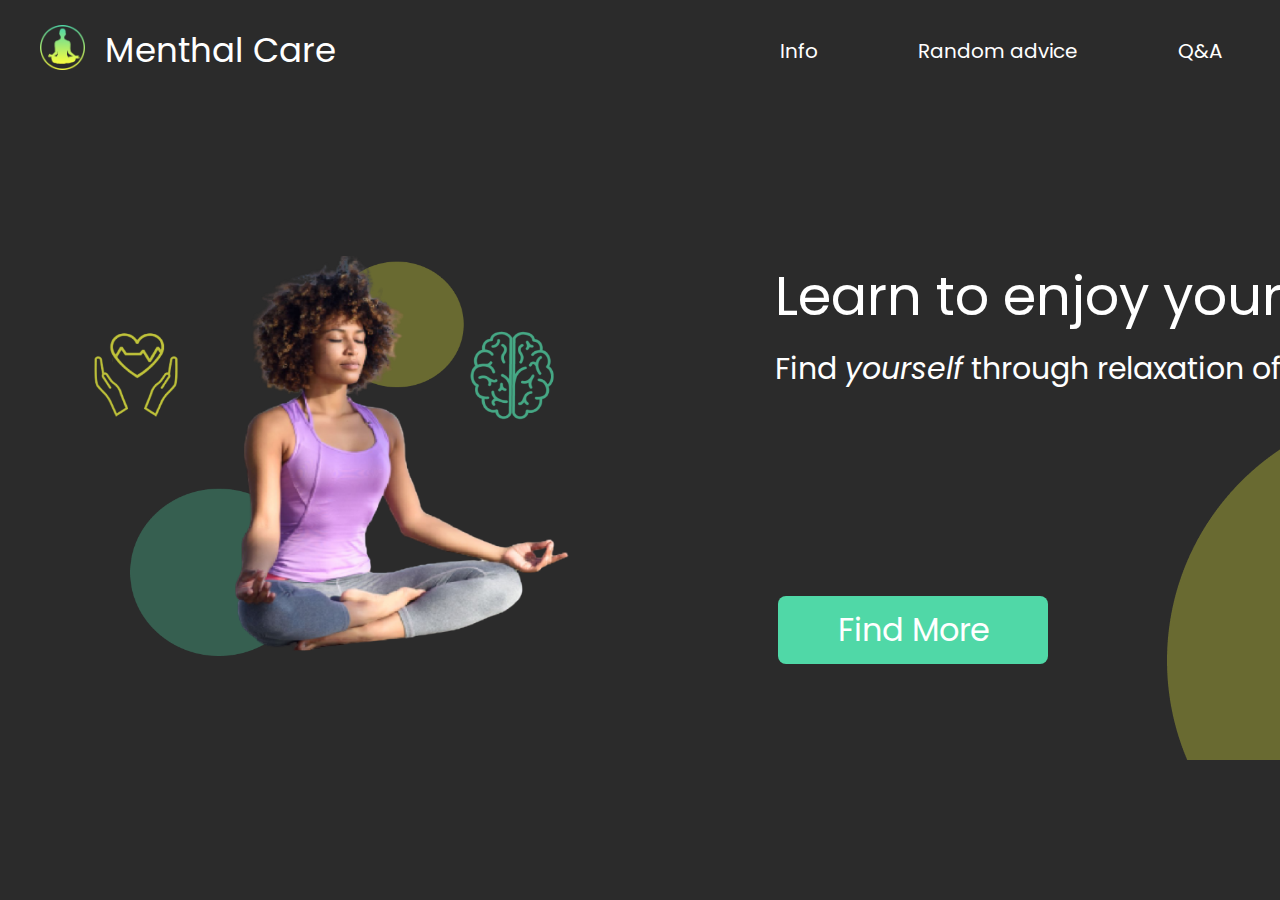
<file: index.html>
<!DOCTYPE html>
<html lang="en">
<head>
    <link rel="shortcut icon" href="assets/images/favicon-32x32.png">
    <link rel="preconnect" href="https://fonts.googleapis.com">
    <link rel="preconnect" href="https://fonts.gstatic.com" crossorigin>
    <link href="https://fonts.googleapis.com/css2?family=Bai+Jamjuree:wght@200&family=Nunito:wght@300&family=Poppins:wght@200&display=swap" rel="stylesheet">
    <link rel="stylesheet" href="assets/css/style.css">
    <meta charset="UTF-8">
    <meta http-equiv="X-UA-Compatible" content="IE=edge">
    <meta name="viewport" content="width=device-width, initial-scale=1.0">
    <title>Menthal Care</title>
</head>
<body>
    <header id="main_h">
        <a href="index.html" class="headerTitle">
            <figure>
                <img src="assets/images/Logo.png" alt="img">
                <figcaption>Menthal Care</figcaption>
            </figure>
        </a>
        <nav>
            <a href="info.html">Info</a>
            <a href="random-advice.html">Random advice</a>
            <a href="QA.html">Q&A</a>
            <a href="AboutUs.html">About Us</a>
        </nav>
    </header>
    <section id="main_s">
        <img src="assets/images/hom_img.png" alt="img">
        <div>
            <h1>Learn to enjoy yourself</h1>
            <h3>Find <em>yourself</em> through relaxation of body and mind</h3>
            <a href="info.html">Find More</a>
        </div>
    </section>
    <img src="assets/images/Yellow_trapez.png" alt="fon img" id="crug1">
</body>
</html>
</file>
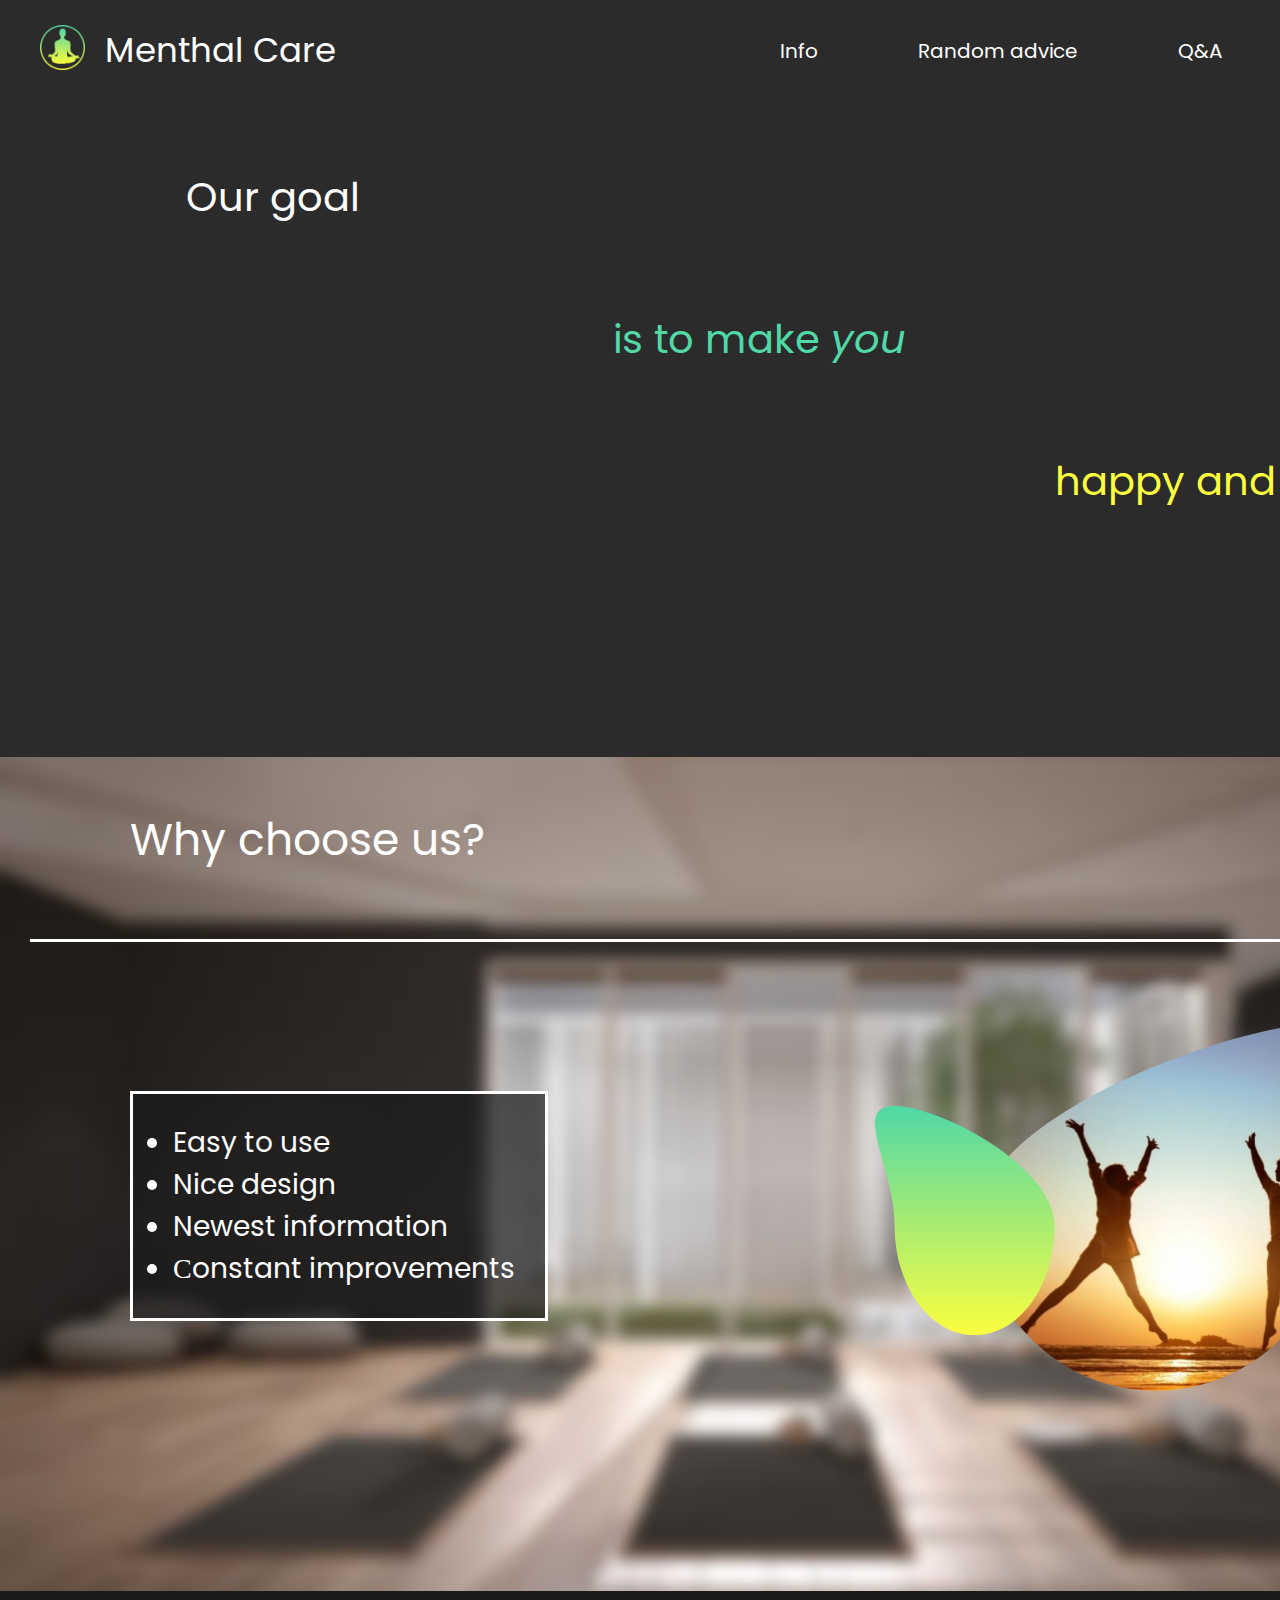
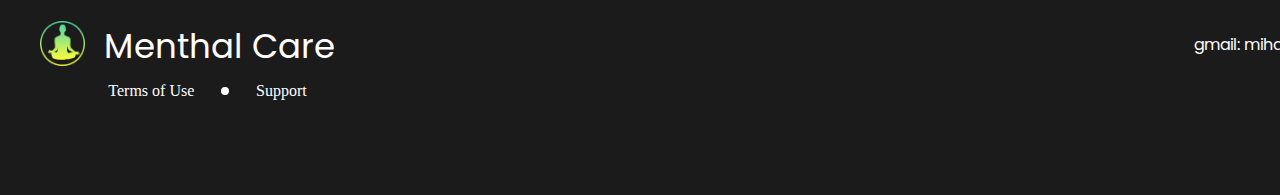
<file: AboutUs.html>
<!DOCTYPE html>
<html lang="en">
<head>
    <link rel="shortcut icon" href="assets/images/favicon-32x32.png">
    <link rel="preconnect" href="https://fonts.googleapis.com">
    <link rel="preconnect" href="https://fonts.gstatic.com" crossorigin>
    <link href="https://fonts.googleapis.com/css2?family=Bai+Jamjuree:wght@200&family=Nunito:wght@300&family=Poppins:wght@200&display=swap" rel="stylesheet">
    <link rel="stylesheet" href="assets/css/style.css">
    <meta charset="UTF-8">
    <meta http-equiv="X-UA-Compatible" content="IE=edge">
    <meta name="viewport" content="width=device-width, initial-scale=1.0">
    <title>Menthal Care</title>
</head>
<body>
    <header id="main_h">
        <a href="index.html" class="headerTitle">
            <figure>
                <img src="assets/images/Logo.png" alt="img">
                <figcaption>Menthal Care</figcaption>
            </figure>
        </a>
        <nav>
            <a href="info.html">Info</a>
            <a href="random-advice.html">Random advice</a>
            <a href="QA.html">Q&A</a>
            <a href="AboutUs.html" id="selected_page">About Us</a>
        </nav>
    </header>
    <section id="AboutUsSection">
        <p id="firstElementGoal" class="aboutTxt">Our goal</p>
        <p id="secondElementGoal" class="aboutTxt">is to make <em>you</em></p>
        <p id="thirdElementGoal" class="aboutTxt">happy and healthy</p>
    </section>
    <section id="whyUs">
        <div id="gridAboutUs">
            <h2 id="titleGridAboutUs">Why choose us?</h2>
            <div id="line"></div>
            <div id="whyListZone" class="mt50">
                <ul>
                    <li>Easy to use</li>
                    <li>Nice design</li>
                    <li>Newest information</li>
                    <li>Сonstant improvements</li>
                </ul>
            </div>
            <img src="assets/images/aboutUsImg.svg" alt="beautifulIMG" class="mt50"> 
        </div>       
    </section>
    <footer>
        <div class="innerFooter1">
            <a href="index.html" id="footerTitle">
                <figure>
                    <img src="assets/images/Logo.png" alt="img">
                    <figcaption>Menthal Care</figcaption>
                </figure>
            </a>
            <div id="underFooterTitle">
                <a href="#">Terms of Use</a>
                <div id="dot"></div>
                <a href="#">Support</a>
            </div>
        </div>
        <div class="innerFooter2">
            <p>gmail: mihaismoleac2002@gmail.com</p>
            <p>tel: 067584839</p>
            <div id="socialMedia">
                <a href="https://www.instagram.com/me_hi21/"><img src="assets/images/insta.png" alt="insta"></a>
                <a href="https://www.facebook.com/mihai.smoleac.3/"><img src="assets/images/facebook.png" alt="facebook"></a>
                <a href="https://vk.com/m.smoleac"><img src="assets/images/vk.png" alt="vk"></a>
            </div>
        </div>
    </footer> 
</body>
</html>
</file>
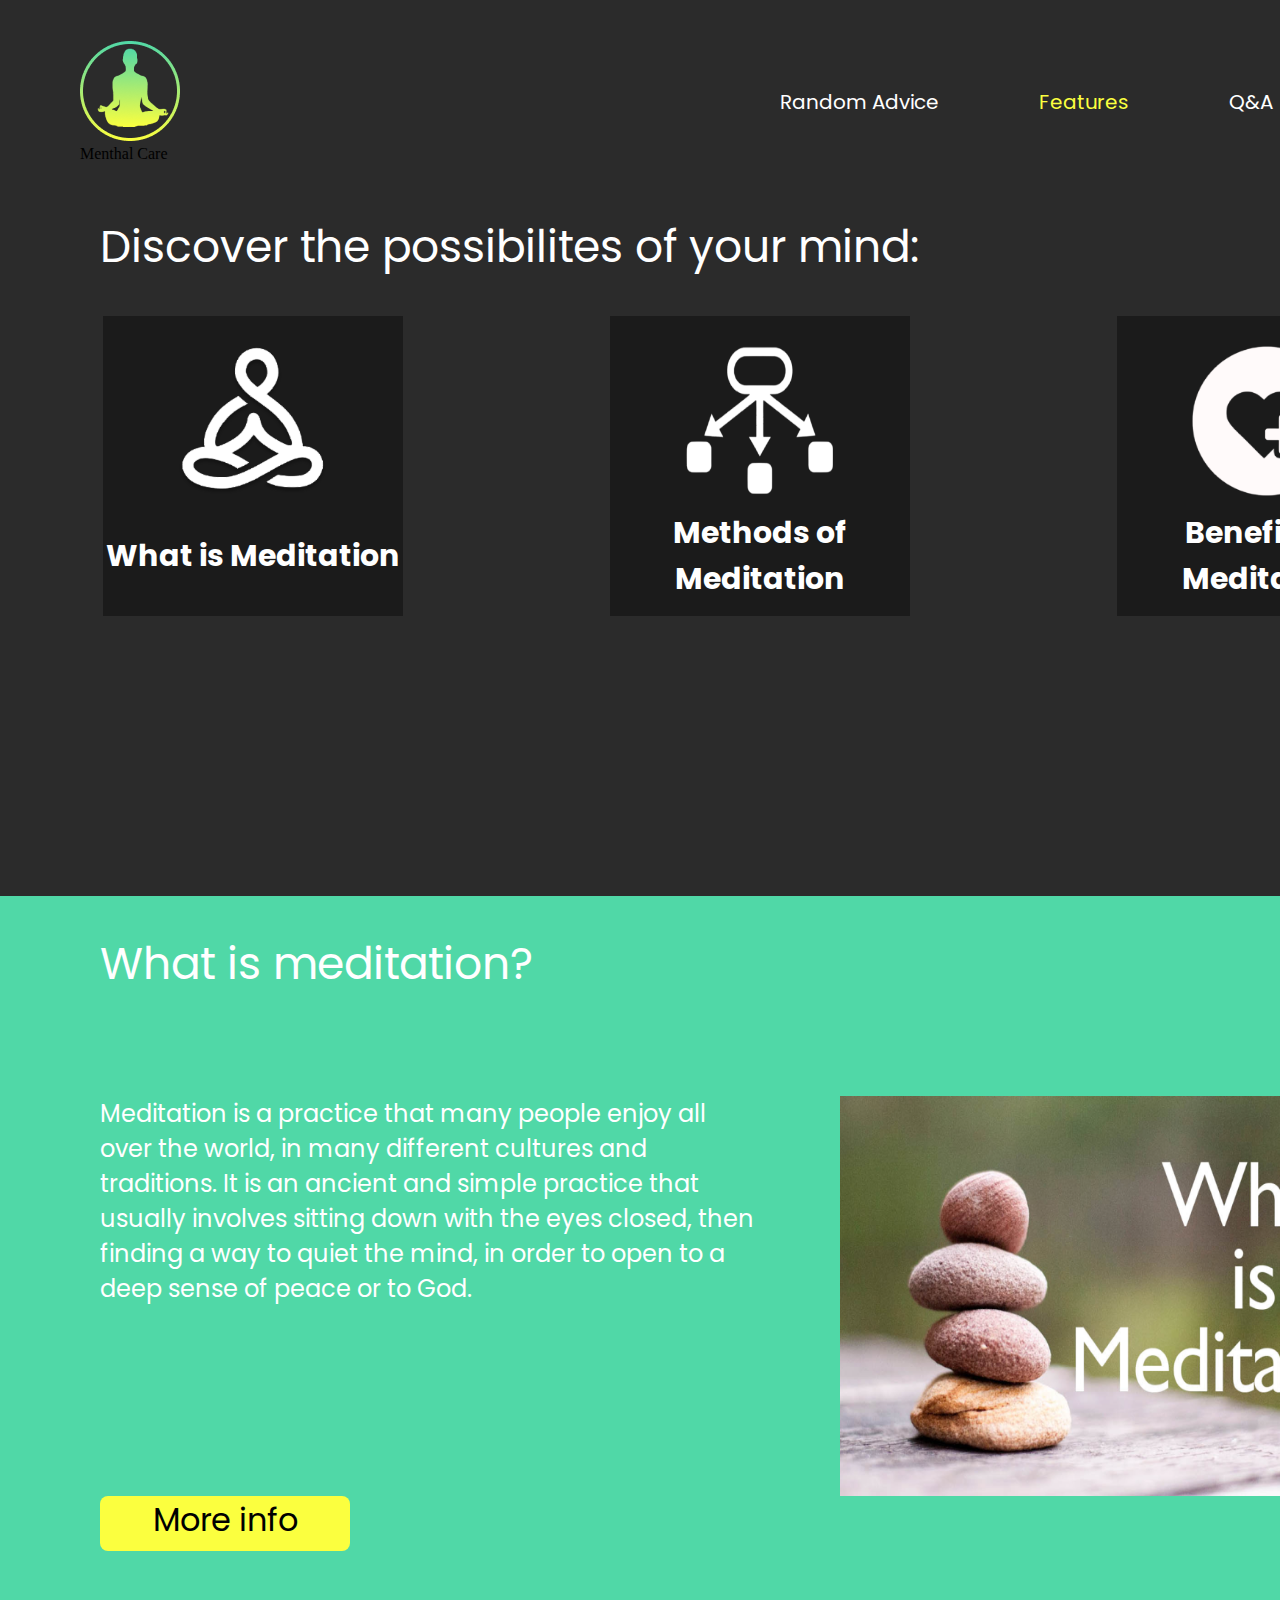
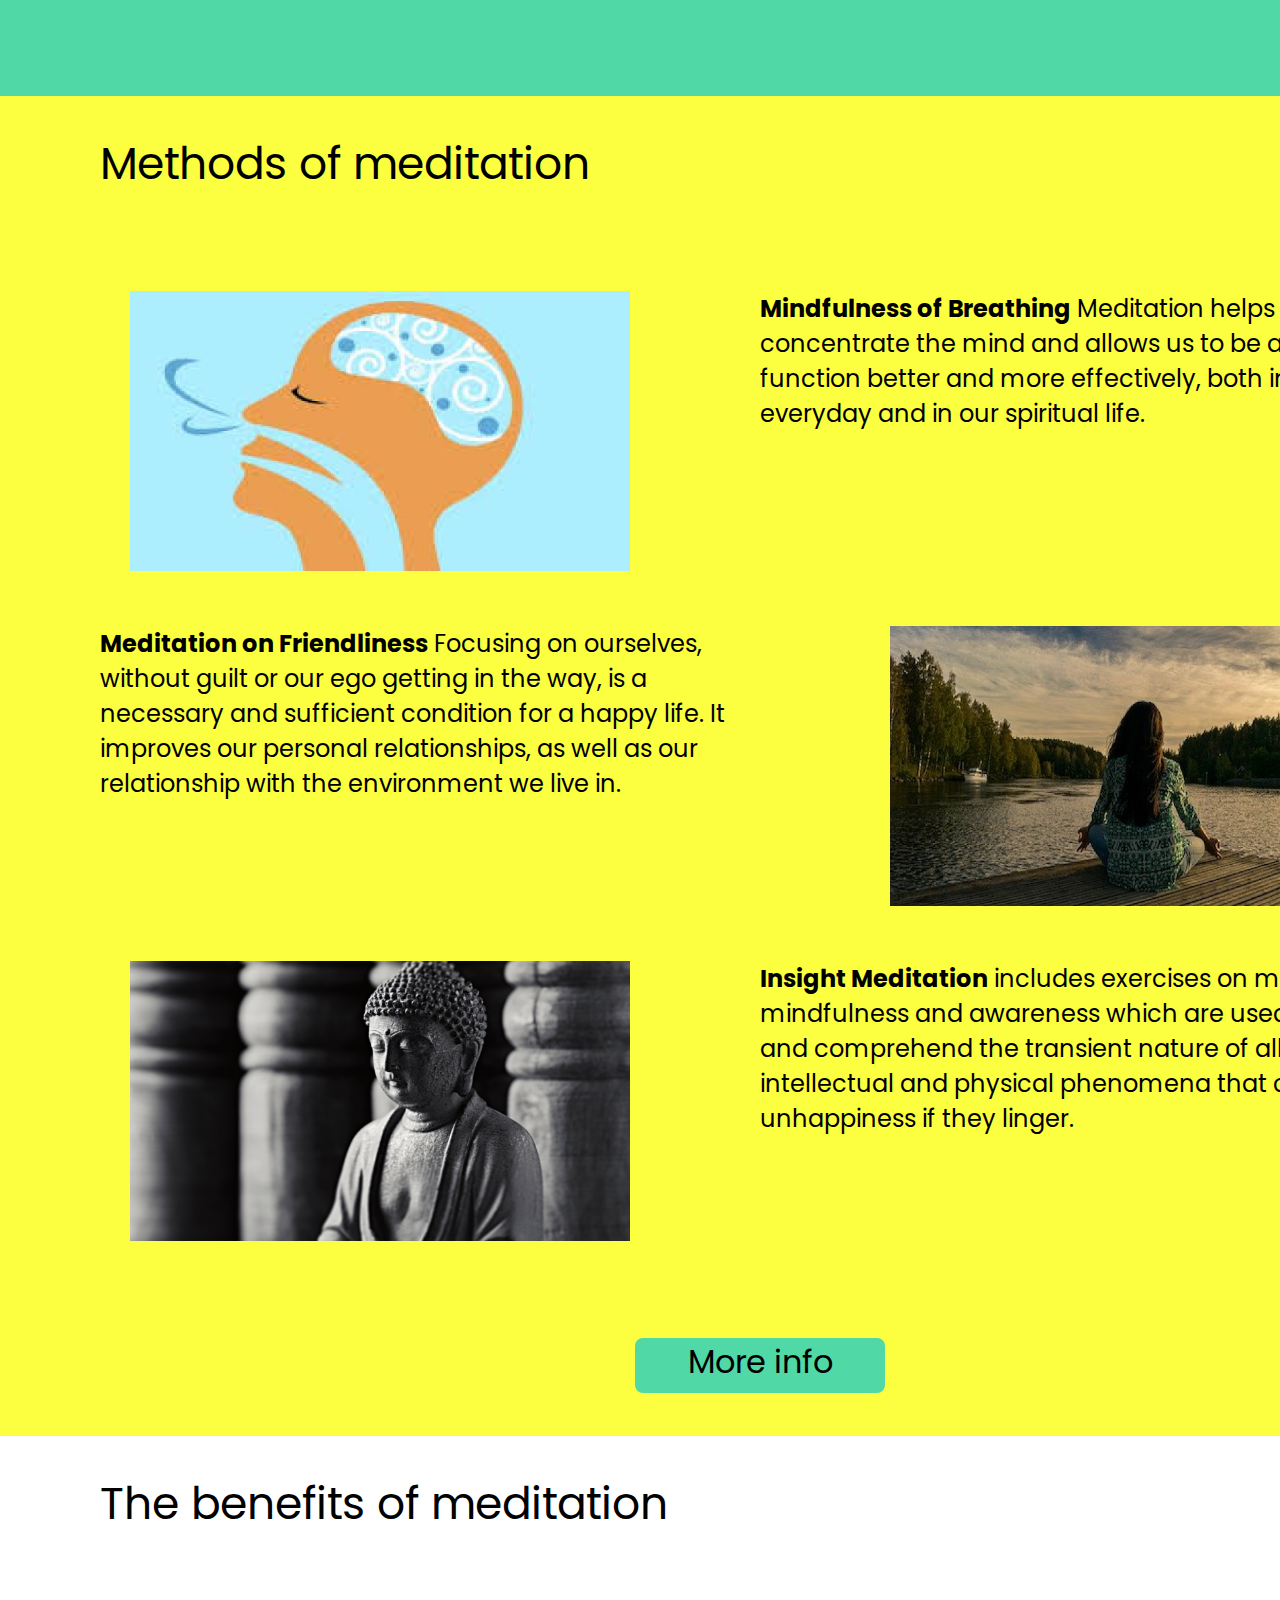
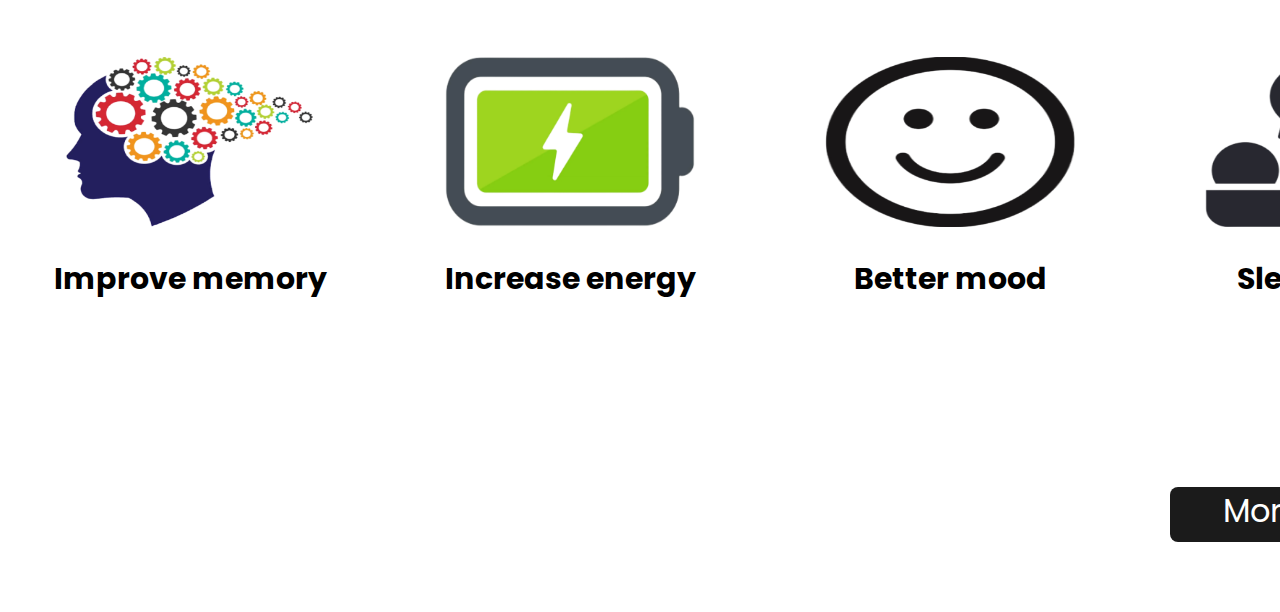
<file: features_page.html>
<!DOCTYPE html>
<html lang="en">
<head>
    <link rel="shortcut icon" href="assets/images/favicon-32x32.png">
    <link rel="preconnect" href="https://fonts.googleapis.com">
    <link rel="preconnect" href="https://fonts.gstatic.com" crossorigin>
    <link href="https://fonts.googleapis.com/css2?family=Bai+Jamjuree:wght@200&family=Nunito:wght@300&family=Poppins:wght@200&display=swap" rel="stylesheet">
    <link rel="stylesheet" href="assets/css/style.css">
    <meta charset="UTF-8">
    <meta http-equiv="X-UA-Compatible" content="IE=edge">
    <meta name="viewport" content="width=device-width, initial-scale=1.0">
    <title>Menthal Care</title>
</head>
<body>
    <header id="main_h">
        <figure>
            <img src="assets/images/Logo.png" alt="">
            <figcaption>Menthal Care</figcaption>
        </figure>
        <nav>
            <a href="https://www.healthline.com/nutrition/27-health-and-nutrition-tips">Random Advice</a>
            <a href="#" id="selected_page">Features</a>
            <a href="https://patient.info/forums">Q&A</a>
        </nav>
    </header>

    <div id="features_buttons">
        <h2 id="head_txt">Discover the possibilites of your mind:</h2>
        <a href="#section_definition">
            <figure>
                <img src="assets/images/button_defintion.png" alt="img">
                <figcaption>What is Meditation</figcaption>
            </figure>
        </a>
        <a href="#section_methods">
            <figure>
                <img src="assets/images/button_methods.png" alt="img">
                <figcaption>Methods of Meditation</figcaption>
            </figure>
        </a>
        <a href="#section_benefits">
            <figure>
                <img src="assets/images/button_benefits.png" alt="img">
                <figcaption>Benefits of Meditation</figcaption>
            </figure>
        </a>
    </div>
    
    <section id="section_definition">
        <div>
            <h2>What is meditation?</h2>
            <p>Meditation is a practice that many people enjoy all over the world, in many different cultures and traditions. It is an ancient and simple practice that usually involves sitting down with the eyes closed, then finding a way to quiet the mind, in order to open to a deep sense of peace or to God.</p>
            <img src="assets/images/sec_img1.png" alt="img">
            <a href="https://en.wikipedia.org/wiki/Meditation">More info</a>
        </div>
    </section>

    <section id="section_methods">
        <div>
            <h2>Methods of meditation</h2>
            <img src="assets/images/sec_img2.png" alt="img" class="sec2_img">
            <p class="container-right"><strong>Mindfulness of Breathing</strong> Meditation helps concentrate the mind and allows us to be able to function better and more effectively, both in our everyday and in our spiritual life.</p>
            <p class="container-left"><strong>Meditation on Friendliness</strong> Focusing on ourselves, without guilt or our ego getting in the way, is a necessary and sufficient condition for a happy life. It improves our personal relationships, as well as our relationship with the environment we live in.</p>
            <img src="assets/images/sec_img3.png" alt="img" class="sec2_img">
            <img src="assets/images/sec_img4.png" alt="img" class="sec2_img">
            <p class="container-right"><strong>Insight Meditation</strong> includes exercises on memory, mindfulness and awareness which are used to observe and comprehend the transient nature of all intellectual and physical phenomena that can cause unhappiness if they linger.</p>
            <a href="https://cutt.ly/7TvY4o4">More info</a>
        </div>
    </section>

    <section id="section_benefits">
        <div>
            <h2>The benefits of meditation</h2>
            <figure>
                <img src="assets/images/memory.png" alt="img">
                <figcaption>Improve memory</figcaption>
            </figure>
            <figure>
                <img src="assets/images/energy.png" alt="img">
                <figcaption>Increase energy</figcaption>
            </figure>
            <figure>
                <img src="assets/images/mood.png" alt="img">
                <figcaption>Better mood</figcaption>
            </figure>
            <figure>
                <img src="assets/images/sleep.png" alt="img">
                <figcaption>Sleep better</figcaption>
            </figure>
            <a href="https://youtu.be/gvJLmVYVvVM">More info</a>
        </div>
    </section>
</body>
</html>
</file>
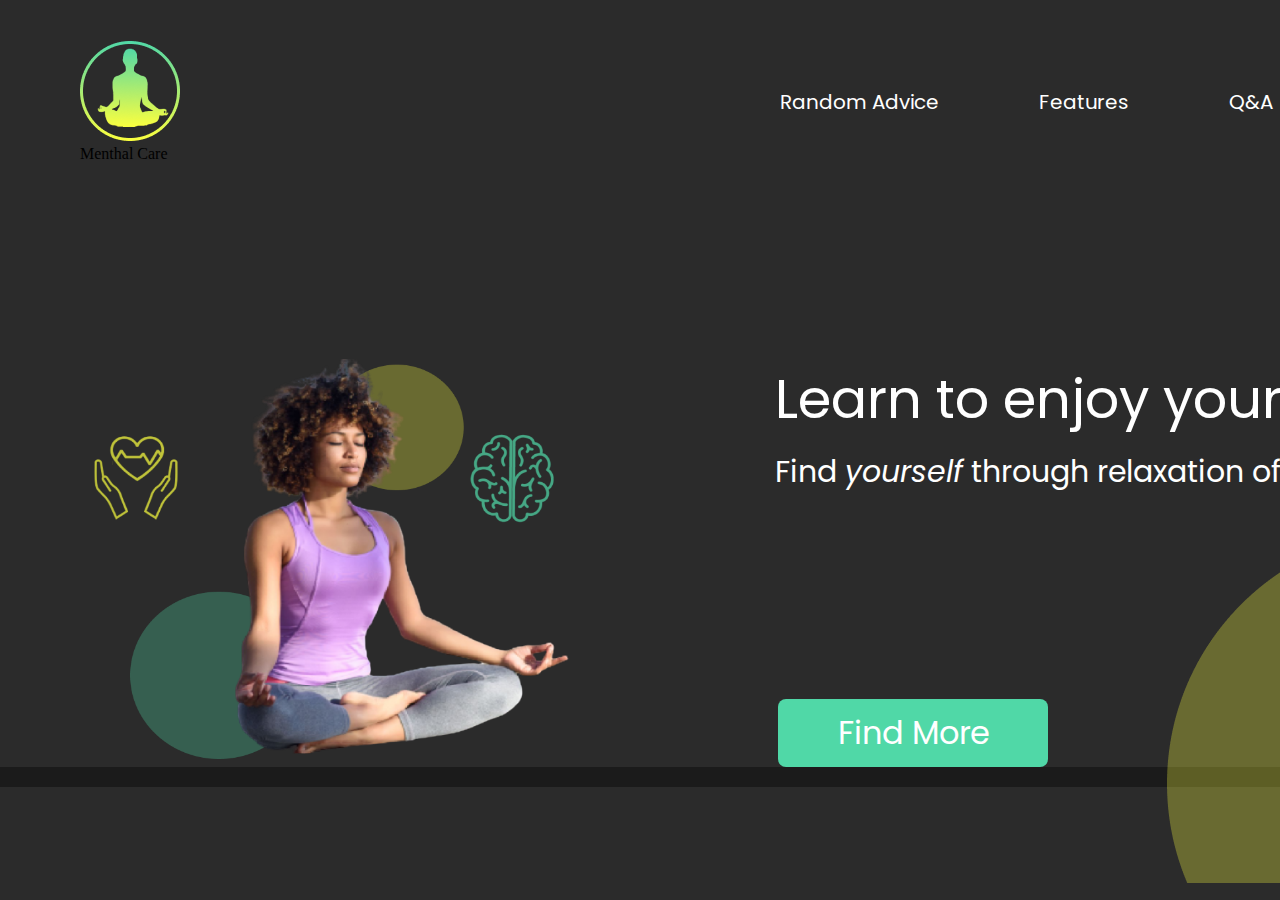
<file: home_page.html>
<!DOCTYPE html>
<html lang="en">
<head>
    <link rel="shortcut icon" href="assets/images/favicon-32x32.png">
    <link rel="preconnect" href="https://fonts.googleapis.com">
    <link rel="preconnect" href="https://fonts.gstatic.com" crossorigin>
    <link href="https://fonts.googleapis.com/css2?family=Bai+Jamjuree:wght@200&family=Nunito:wght@300&family=Poppins:wght@200&display=swap" rel="stylesheet">
    <link rel="stylesheet" href="assets/css/style.css">
    <meta charset="UTF-8">
    <meta http-equiv="X-UA-Compatible" content="IE=edge">
    <meta name="viewport" content="width=device-width, initial-scale=1.0">
    <title>Menthal Care</title>
</head>
<body>
    <header id="main_h">
        <figure>
            <img src="assets/images/Logo.png" alt="">
            <figcaption>Menthal Care</figcaption>
        </figure>
        <nav>
            <a href="https://www.healthline.com/nutrition/27-health-and-nutrition-tips">Random Advice</a>
            <a href="features_page.html">Features</a>
            <a href="https://patient.info/forums">Q&A</a>
        </nav>
    </header>
    <section id="main_s">
        <img src="assets/images/hom_img.png" alt="img">
        <div>
            <h1>Learn to enjoy yourself</h1>
            <h3>Find  <em>yourself</em> through relaxation of body and mind</h3>
            <a href="features_page.html">Find More</a>
        </div>
    </section>
    <footer>
        
    </footer>
    <img src="assets/images/Yellow_trapez.png" alt="fon img" id="crug1">
</body>
</html>
</file>
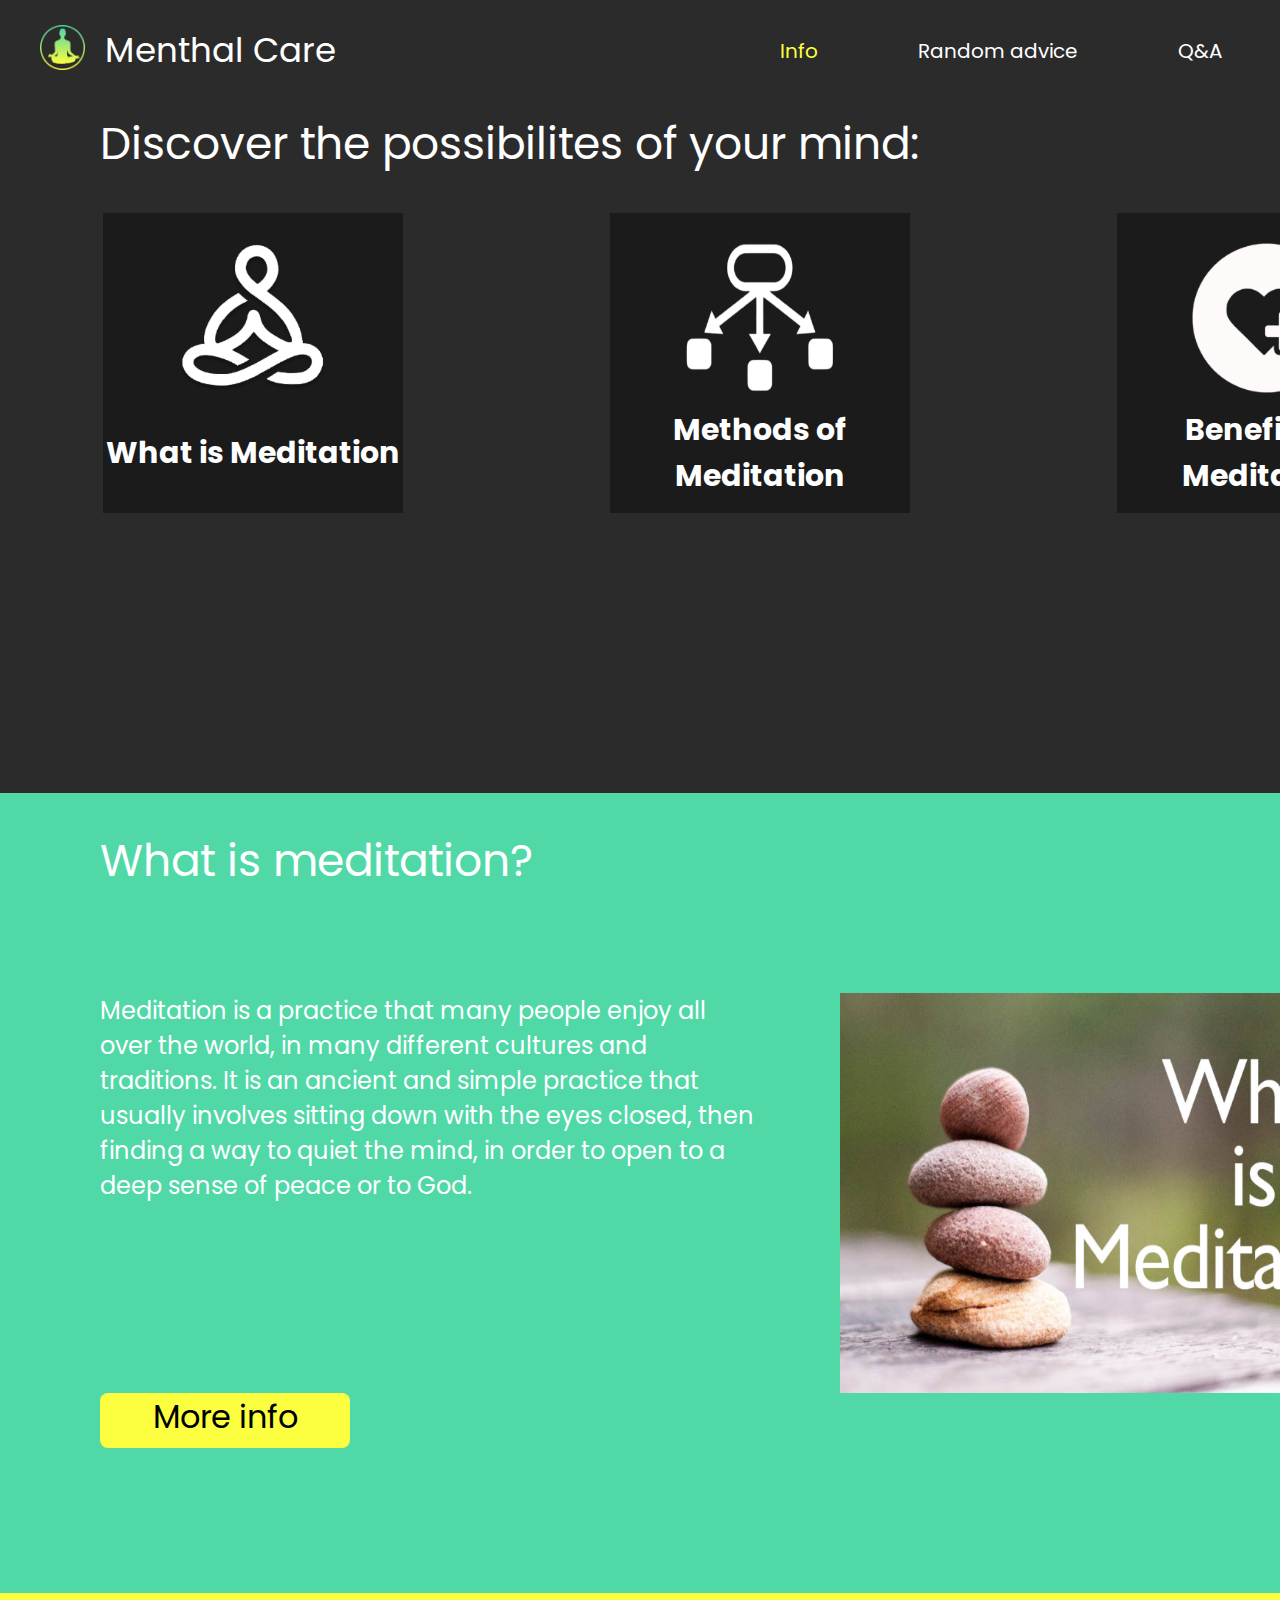
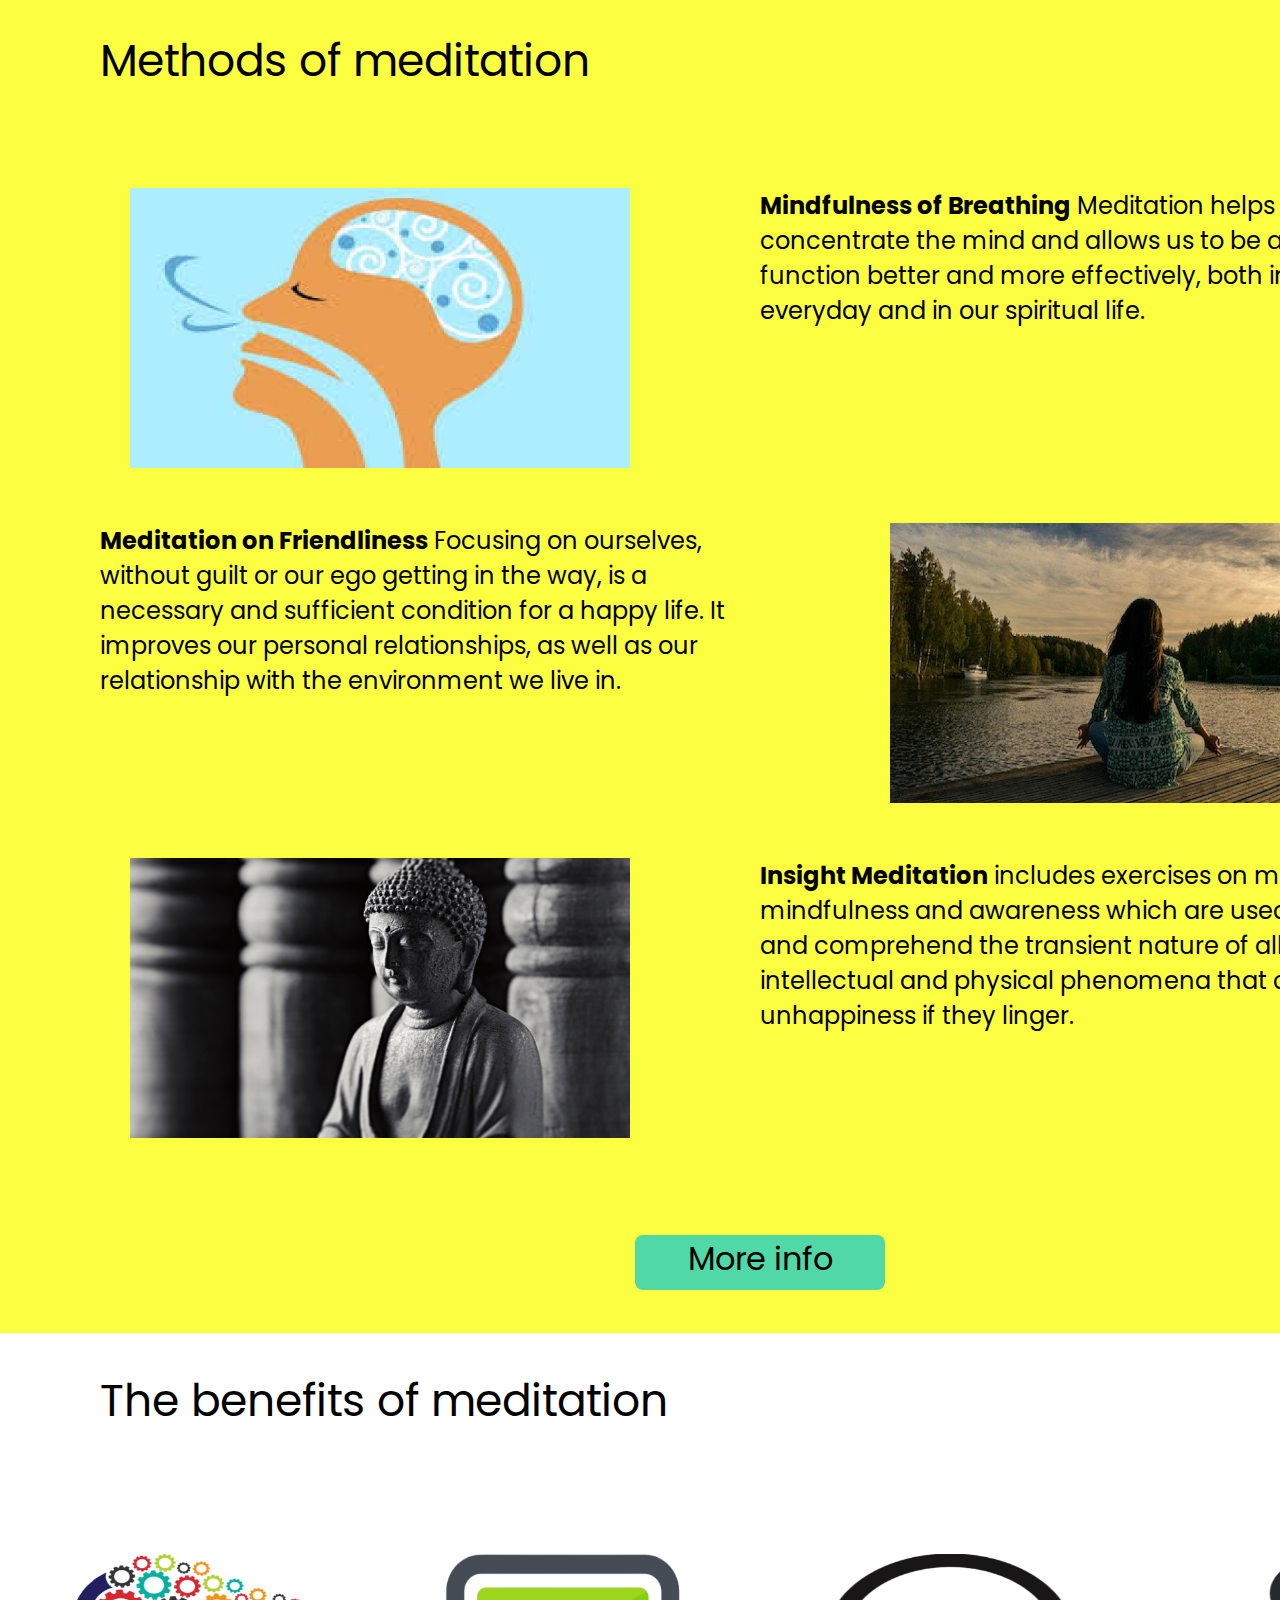
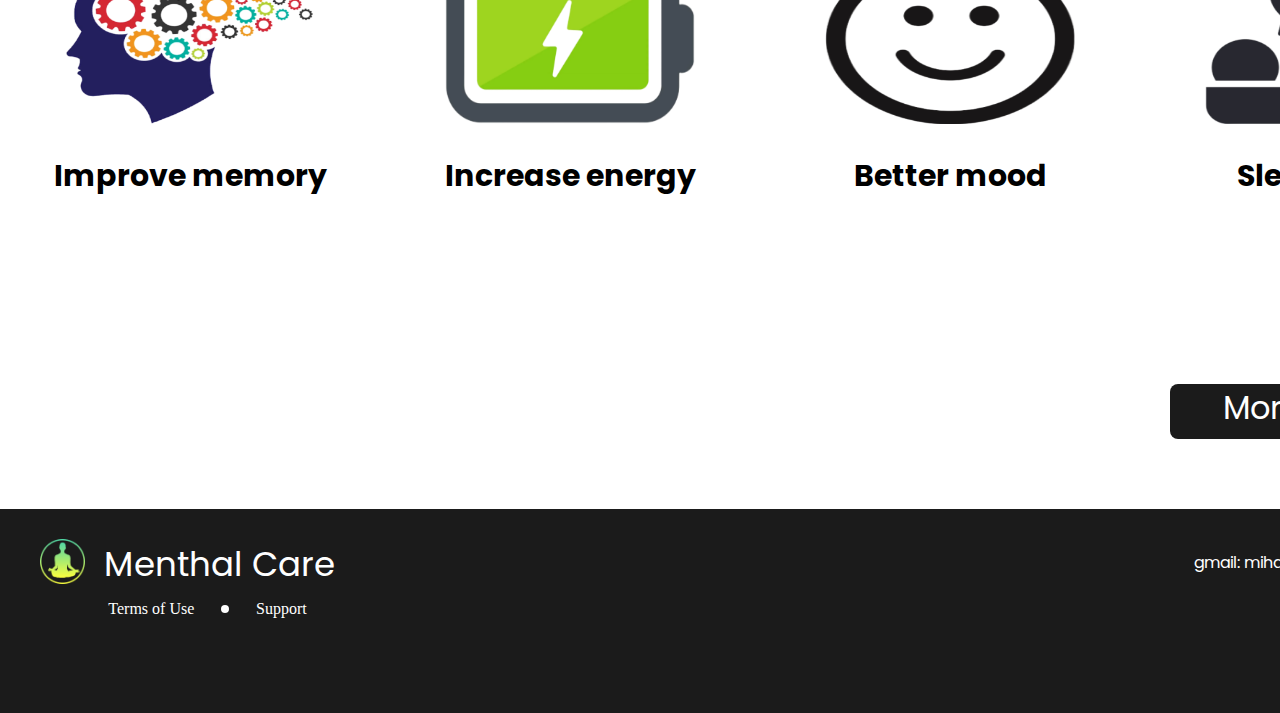
<file: info.html>
<!DOCTYPE html>
<html lang="en">
<head>
    <link rel="shortcut icon" href="assets/images/favicon-32x32.png">
    <link rel="preconnect" href="https://fonts.googleapis.com">
    <link rel="preconnect" href="https://fonts.gstatic.com" crossorigin>
    <link href="https://fonts.googleapis.com/css2?family=Bai+Jamjuree:wght@200&family=Nunito:wght@300&family=Poppins:wght@200&display=swap" rel="stylesheet">
    <link rel="stylesheet" href="assets/css/style.css">
    <meta charset="UTF-8">
    <meta http-equiv="X-UA-Compatible" content="IE=edge">
    <meta name="viewport" content="width=device-width, initial-scale=1.0">
    <title>Menthal Care</title>
</head>
<body>
    <header id="main_h">
        <a href="index.html" class="headerTitle">
            <figure>
                <img src="assets/images/Logo.png" alt="img">
                <figcaption>Menthal Care</figcaption>
            </figure>
        </a>
        <nav>
            <a href="info.html" id="selected_page">Info</a>
            <a href="random-advice.html">Random advice</a>
            <a href="QA.html">Q&A</a>
            <a href="AboutUs.html">About Us</a>
        </nav>
    </header>
    <div id="features_buttons">
        <h2 id="head_txt">Discover the possibilites of your mind:</h2>
        <a href="#section_definition">
            <figure>
                <img src="assets/images/button_defintion.png" alt="img">
                <figcaption>What is Meditation</figcaption>
            </figure>
        </a>
        <a href="#section_methods">
            <figure>
                <img src="assets/images/button_methods.png" alt="img">
                <figcaption>Methods of Meditation</figcaption>
            </figure>
        </a>
        <a href="#section_benefits">
            <figure>
                <img src="assets/images/button_benefits.png" alt="img">
                <figcaption>Benefits of Meditation</figcaption>
            </figure>
        </a>
    </div>
    <section id="section_definition">
        <div>
            <h2>What is meditation?</h2>
            <p>Meditation is a practice that many people enjoy all over the world, in many different cultures and traditions. It is an ancient and simple practice that usually involves sitting down with the eyes closed, then finding a way to quiet the mind, in order to open to a deep sense of peace or to God.</p>
            <img src="assets/images/sec_img1.png" alt="img">
            <a href="https://en.wikipedia.org/wiki/Meditation">More info</a>
        </div>
    </section>
    <section id="section_methods">
        <div>
            <h2>Methods of meditation</h2>
            <img src="assets/images/sec_img2.png" alt="img" class="sec2_img">
            <p class="container-right"><strong>Mindfulness of Breathing</strong> Meditation helps concentrate the mind and allows us to be able to function better and more effectively, both in our everyday and in our spiritual life.</p>
            <p class="container-left"><strong>Meditation on Friendliness</strong> Focusing on ourselves, without guilt or our ego getting in the way, is a necessary and sufficient condition for a happy life. It improves our personal relationships, as well as our relationship with the environment we live in.</p>
            <img src="assets/images/sec_img3.png" alt="img" class="sec2_img">
            <img src="assets/images/sec_img4.png" alt="img" class="sec2_img">
            <p class="container-right"><strong>Insight Meditation</strong> includes exercises on memory, mindfulness and awareness which are used to observe and comprehend the transient nature of all intellectual and physical phenomena that can cause unhappiness if they linger.</p>
            <a href="https://cutt.ly/7TvY4o4">More info</a>
        </div>
    </section>
    <section id="section_benefits">
        <div>
            <h2>The benefits of meditation</h2>
            <figure>
                <img src="assets/images/memory.png" alt="img">
                <figcaption>Improve memory</figcaption>
            </figure>
            <figure>
                <img src="assets/images/energy.png" alt="img">
                <figcaption>Increase energy</figcaption>
            </figure>
            <figure>
                <img src="assets/images/mood.png" alt="img">
                <figcaption>Better mood</figcaption>
            </figure>
            <figure>
                <img src="assets/images/sleep.png" alt="img">
                <figcaption>Sleep better</figcaption>
            </figure>
            <a href="https://youtu.be/gvJLmVYVvVM">More info</a>
        </div>
    </section>
    <footer>
        <div class="innerFooter1">
            <a href="index.html" id="footerTitle">
                <figure>
                    <img src="assets/images/Logo.png" alt="img">
                    <figcaption>Menthal Care</figcaption>
                </figure>
            </a>
            <div id="underFooterTitle">
                <a href="#">Terms of Use</a>
                <div id="dot"></div>
                <a href="#">Support</a>
            </div>
        </div>
        <div class="innerFooter2">
            <p>gmail: mihaismoleac2002@gmail.com</p>
            <p>tel: 067584839</p>
            <div id="socialMedia">
                <a href="https://www.instagram.com/me_hi21/"><img src="assets/images/insta.png" alt="insta"></a>
                <a href="https://www.facebook.com/mihai.smoleac.3/"><img src="assets/images/facebook.png" alt="facebook"></a>
                <a href="https://vk.com/m.smoleac"><img src="assets/images/vk.png" alt="vk"></a>
            </div>
        </div>
    </footer>
</body>
</html>
</file>
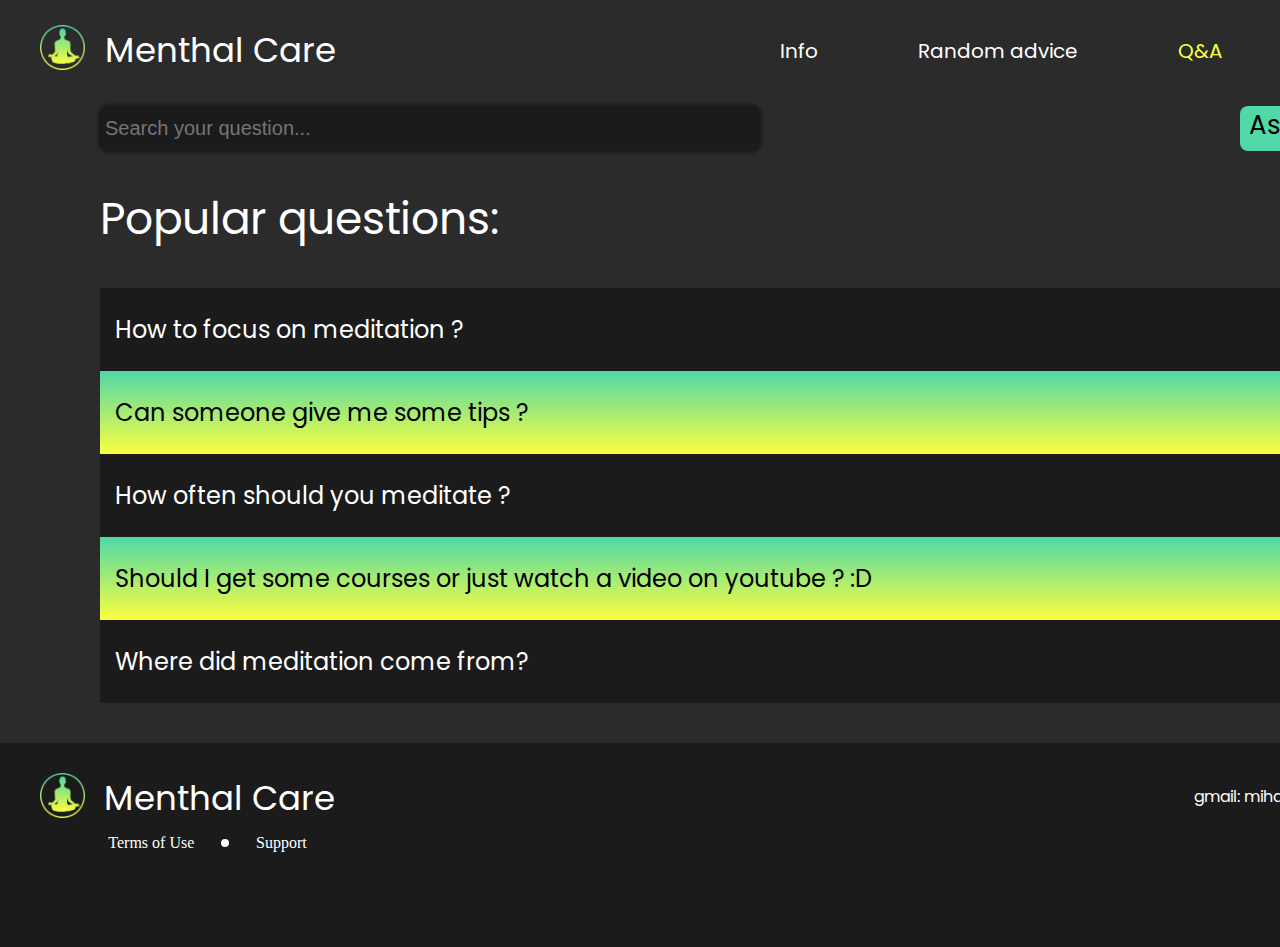
<file: QA.html>
<!DOCTYPE html>
<html lang="en">
<head>
    <link rel="shortcut icon" href="assets/images/favicon-32x32.png">
    <link rel="preconnect" href="https://fonts.googleapis.com">
    <link rel="preconnect" href="https://fonts.gstatic.com" crossorigin>
    <link href="https://fonts.googleapis.com/css2?family=Bai+Jamjuree:wght@200&family=Nunito:wght@300&family=Poppins:wght@200&display=swap" rel="stylesheet">
    <link rel="stylesheet" href="assets/css/style.css">
    <meta charset="UTF-8">
    <meta http-equiv="X-UA-Compatible" content="IE=edge">
    <meta name="viewport" content="width=device-width, initial-scale=1.0">
    <title>Menthal Care</title>
</head>
<body>
    <header id="main_h">
        <a href="index.html" class="headerTitle">
            <figure>
                <img src="assets/images/Logo.png" alt="img">
                <figcaption>Menthal Care</figcaption>
            </figure>
        </a>
        <nav>
            <a href="info.html">Info</a>
            <a href="random-advice.html">Random advice</a>
            <a href="QA.html" id="selected_page">Q&A</a>
            <a href="AboutUs.html">About Us</a>
        </nav>
    </header>
    <section id="questionSearch">
        <input type="text" placeholder="Search your question...">
        <a href="#" id="yourQuestion">Ask your question</a>
    </section>
    <section id="popularQuestions">
        <h2 id="popularQuestionTitle">Popular questions:</h2>
        <div class="darkQuestion">
            <p>How to focus on meditation ? </p>
        </div>
        <div class="colorfulQuestion">
            <p>Can someone give me some tips ?</p>
        </div>
        <div class="darkQuestion">
            <p>How often should you meditate ?</p>
        </div>
        <div class="colorfulQuestion">
            <p>Should I get some courses or just watch a video on youtube ? :D</p>
        </div>
        <div class="darkQuestion">
            <p>Where did meditation come from?</p>
        </div>
    </section>
    <footer>
        <div class="innerFooter1">
            <a href="index.html" id="footerTitle">
                <figure>
                    <img src="assets/images/Logo.png" alt="img">
                    <figcaption>Menthal Care</figcaption>
                </figure>
            </a>
            <div id="underFooterTitle">
                <a href="#">Terms of Use</a>
                <div id="dot"></div>
                <a href="#">Support</a>
            </div>
        </div>
        <div class="innerFooter2">
            <p>gmail: mihaismoleac2002@gmail.com</p>
            <p>tel: 067584839</p>
            <div id="socialMedia">
                <a href="https://www.instagram.com/me_hi21/"><img src="assets/images/insta.png" alt="insta"></a>
                <a href="https://www.facebook.com/mihai.smoleac.3/"><img src="assets/images/facebook.png" alt="facebook"></a>
                <a href="https://vk.com/m.smoleac"><img src="assets/images/vk.png" alt="vk"></a>
            </div>
        </div>
    </footer>
</body>
</html>
</file>
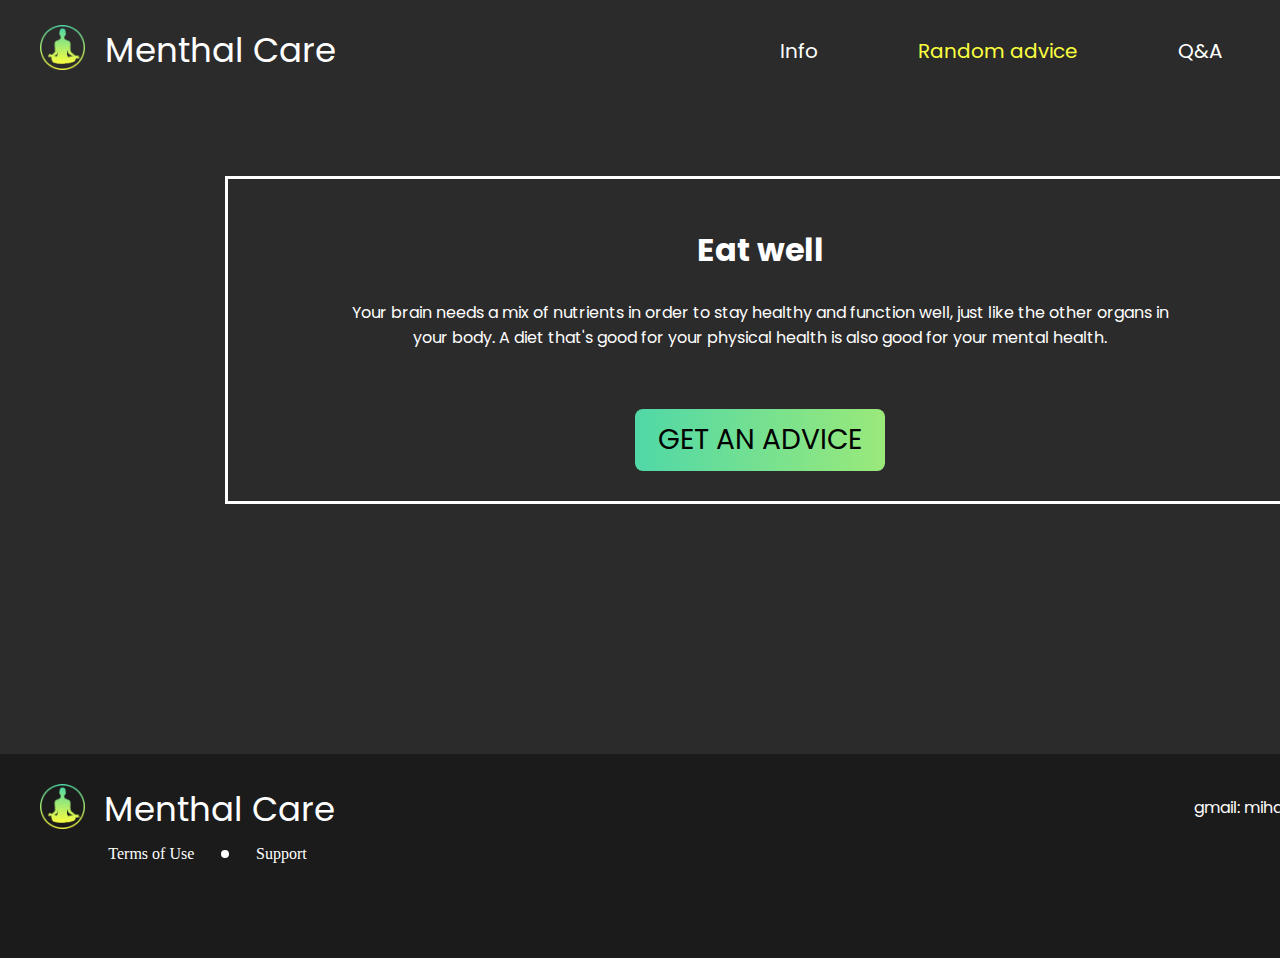
<file: random-advice.html>
<!DOCTYPE html>
<html lang="en">
<head>
    <link rel="shortcut icon" href="assets/images/favicon-32x32.png">
    <link rel="preconnect" href="https://fonts.googleapis.com">
    <link rel="preconnect" href="https://fonts.gstatic.com" crossorigin>
    <link href="https://fonts.googleapis.com/css2?family=Bai+Jamjuree:wght@200&family=Nunito:wght@300&family=Poppins:wght@200&display=swap" rel="stylesheet">
    <link rel="stylesheet" href="assets/css/style.css">
    <meta charset="UTF-8">
    <meta http-equiv="X-UA-Compatible" content="IE=edge">
    <meta name="viewport" content="width=device-width, initial-scale=1.0">
    <title>Menthal Care</title>
</head>
<body>
    <header id="main_h">
        <a href="index.html" class="headerTitle">
            <figure>
                <img src="assets/images/Logo.png" alt="img">
                <figcaption>Menthal Care</figcaption>
            </figure>
        </a>
        <nav>
            <a href="info.html">Info</a>
            <a href="random-advice.html" id="selected_page">Random advice</a>
            <a href="QA.html">Q&A</a>
            <a href="AboutUs.html">About Us</a>
        </nav>
    </header>
    <div id="randomSection">
        <div class="text-box" id="content0">
            <h2>AAAAAA</h2>
            <p>AAAAAA</p>
        </div>
        <div class="text-box" id="content1">
            <h2>Do something you are good at</h2>
            <p>Enjoying yourself can help beat stress. Doing an activity you enjoy probably means you're good at it, and achieving something boosts your self-esteem</p>
        </div>
        <div class="text-box" id="content2">
            <h2>Accept who you are</h2>
            <p>We're all different. It's much healthier to accept that you're unique than to wish you were more like someone else. Feeling good about yourself boosts your confidence to learn new skills, visit new places and make new friends. Good self-esteem helps you cope when life takes a difficult turn.</p>
        </div>
        <div class="text-box" id="content3">
            <h2>Care for others</h2>
            <p>Caring for others is often an important part of keeping up relationships with people close to you. It can even bring you closer together.</p>
        </div>
        <div class="text-box" id="content4">
            <h2>Drink sensibly</h2>
            <p>We often drink alcohol to change our mood. Some people drink to deal with fear or loneliness, but the effect is only temporary. When the drink wears off, you feel worse because of the way the alcohol has affected your brain and the rest of your body. Drinking is not a good way to manage difficult feelings.</p>
        </div>
        <div class="text-box" id="content5">
            <h2>Keep in touch</h2>
            <p>There's nothing better than catching up with someone face to face, but that's not always possible. You can also give them a call, drop them a note, or chat to them online instead. Keep the lines of communication open: it's good for you!</p>
        </div>
        <div class="text-box" id="content6">
            <h2>Ask for help</h2>
            <p>None of us are superhuman. We all sometimes get tired or overwhelmed by how we feel or when things don't go to plan. If things are getting too much for you and you feel you can't cope, ask for help. Your family or friends may be able to offer practical help or a listening ear. Local services are there to help you.</p>
        </div>
        <div class="text-box" id="content7">
            <h2>Talk about your feelings</h2>
            <p>Talking about your feelings can help you stay in good mental health and deal with times when you feel troubled.</p>
        </div>
        <div class="text-box" id="content8">
            <h2>Keep active</h2>
            <p>Regular exercise can boost your self-esteem and can help you concentrate, sleep, and feel better. Exercise keeps the brain and your other vital organs healthy, and is also a significant benefit towards improving your mental health.</p>
        </div>
        <div class="text-box" id="content9">
            <h2>Eat well</h2>
            <p>Your brain needs a mix of nutrients in order to stay healthy and function well, just like the other organs in your body. A diet that's good for your physical health is also good for your mental health.</p>
        </div>
        <div class="text-box" id="content10">
            <h2>Take a break</h2>
            <p>A change of scene or a change of pace is good for your mental health. It could be a five-minute pause from cleaning your kitchen, a half-hour lunch break at work, or a weekend exploring somewhere new. A few minutes can be enough to de-stress you. Give yourself some <em>me time'</em>.</p>
        </div>
        <a href="#" id="randomButton">Get an advice</a>
    </div>
    <footer>
        <div class="innerFooter1">
            <a href="index.html" id="footerTitle">
                <figure>
                    <img src="assets/images/Logo.png" alt="img">
                    <figcaption>Menthal Care</figcaption>
                </figure>
            </a>
            <div id="underFooterTitle">
                <a href="#">Terms of Use</a>
                <div id="dot"></div>
                <a href="#">Support</a>
            </div>
        </div>
        <div class="innerFooter2">
            <p>gmail: mihaismoleac2002@gmail.com</p>
            <p>tel: 067584839</p>
            <div id="socialMedia">
                <a href="https://www.instagram.com/me_hi21/"><img src="assets/images/insta.png" alt="insta"></a>
                <a href="https://www.facebook.com/mihai.smoleac.3/"><img src="assets/images/facebook.png" alt="facebook"></a>
                <a href="https://vk.com/m.smoleac"><img src="assets/images/vk.png" alt="vk"></a>
            </div>
        </div>
    </footer>
    <script src="assets/js/randomAdvice.js"></script>
</body>
</html>
</file>
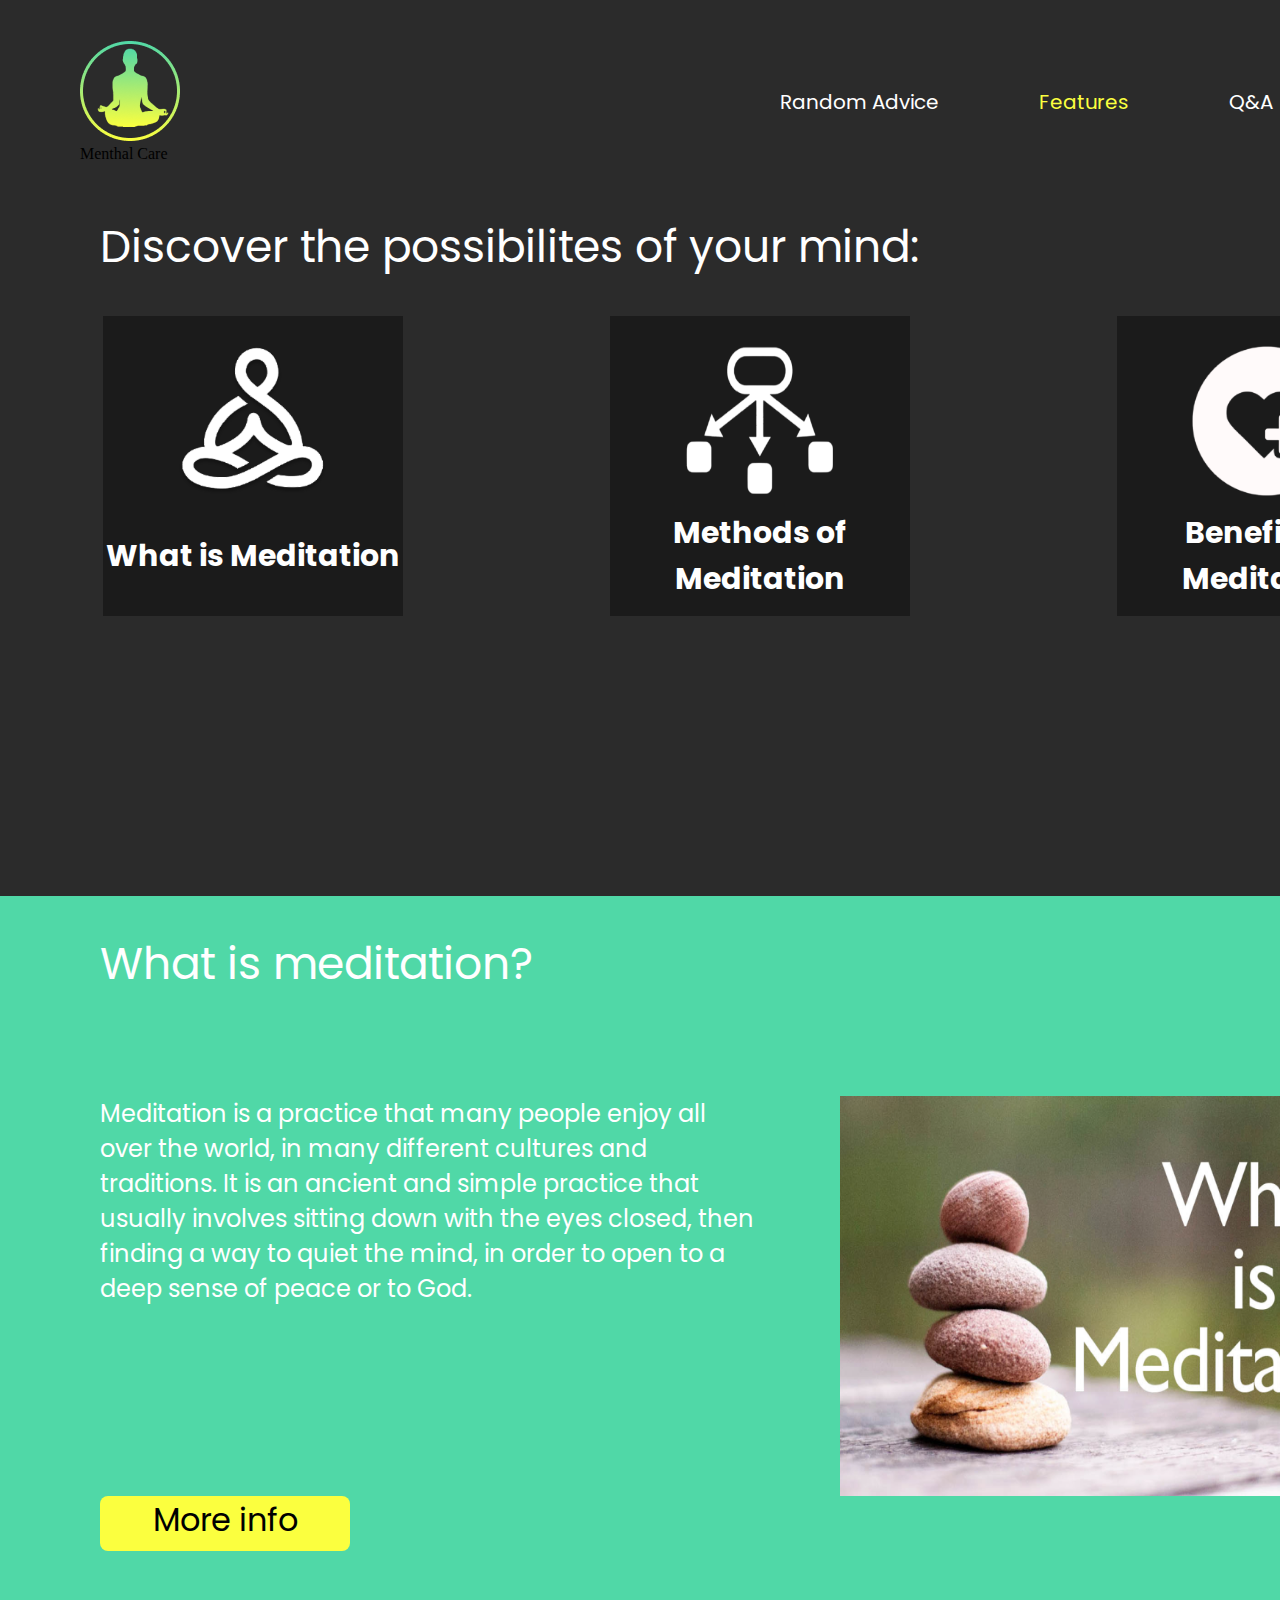
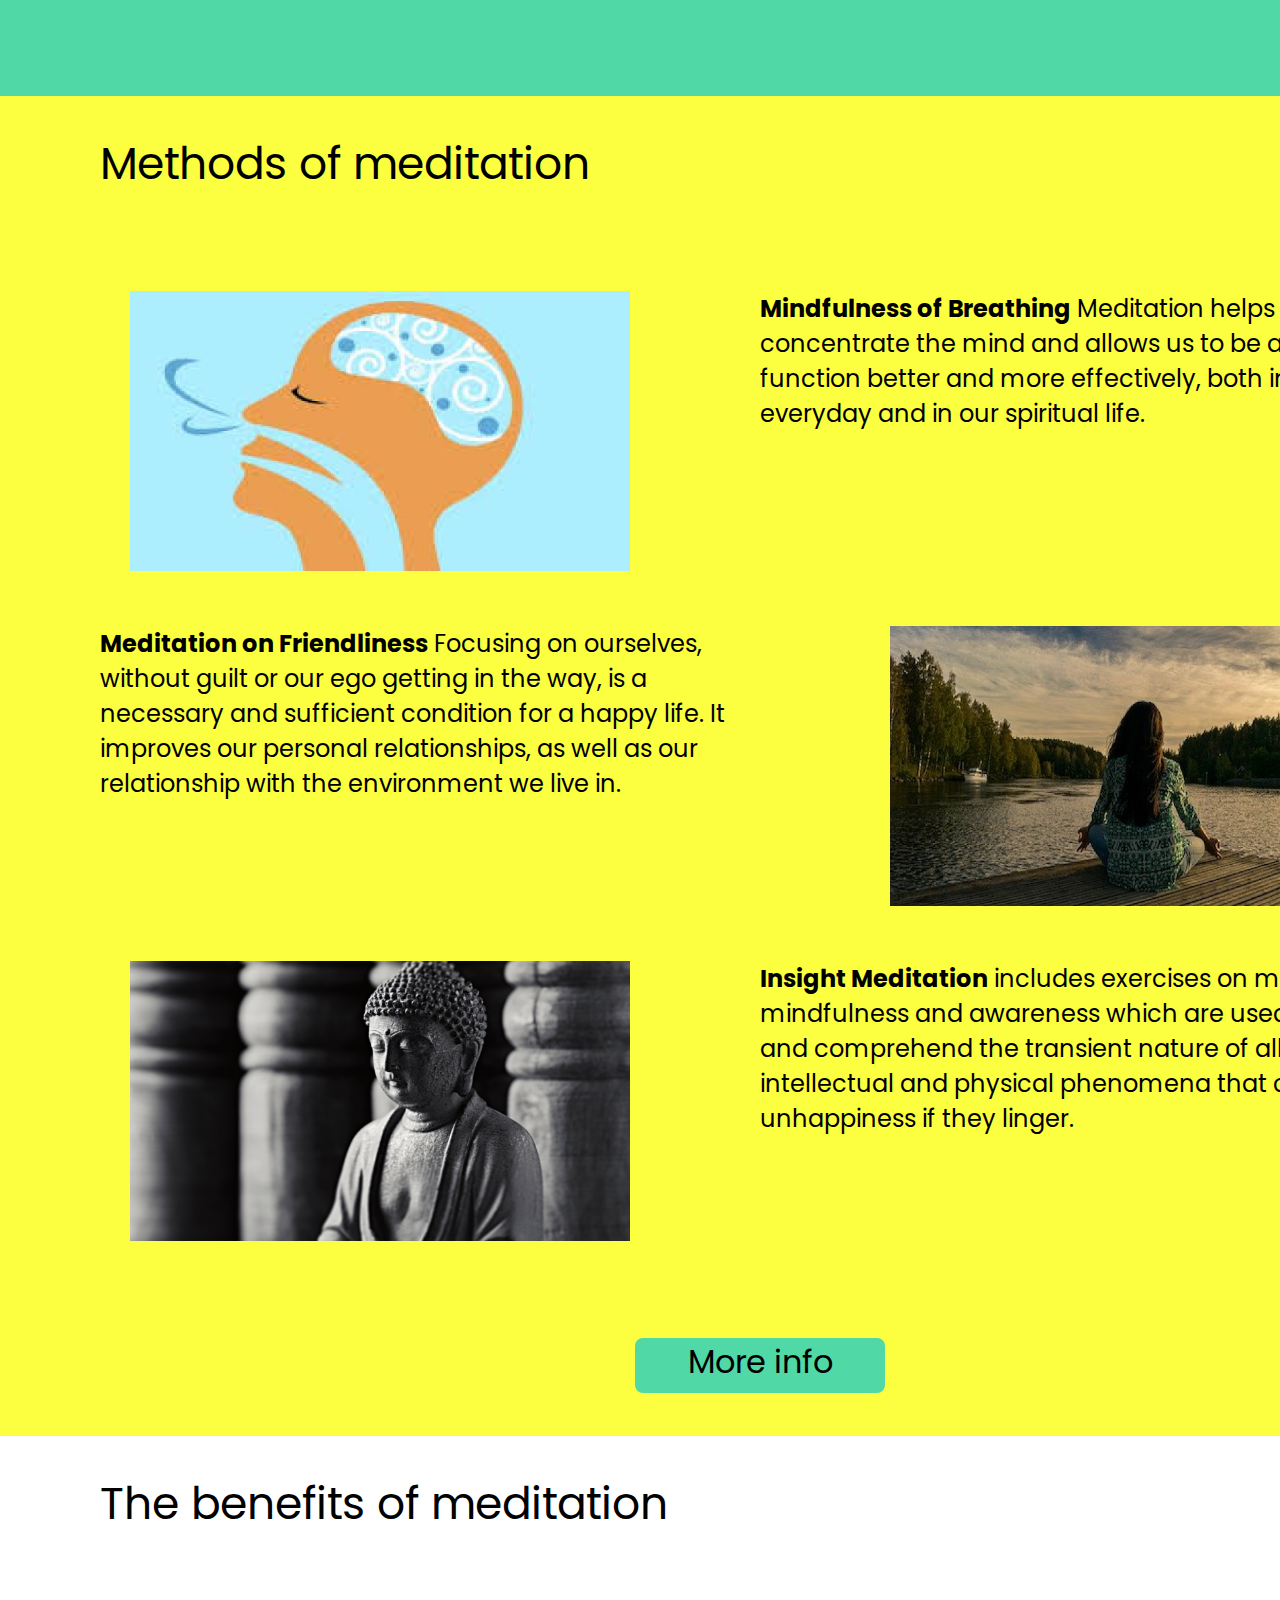
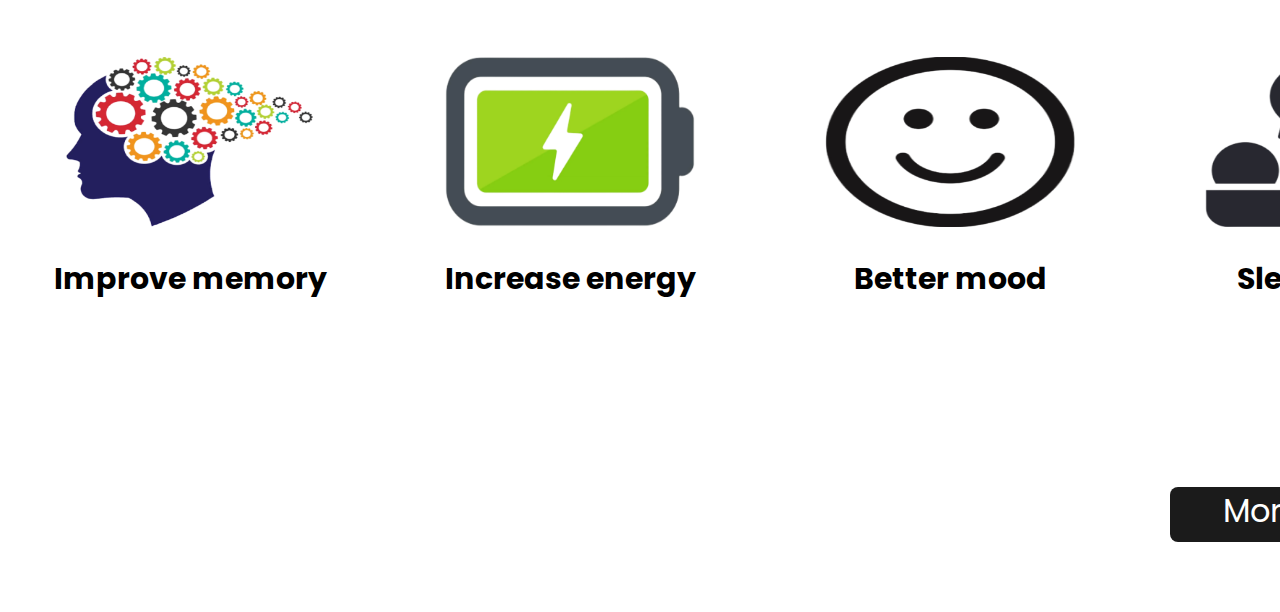
<file: public/features_page.html>
<!DOCTYPE html>
<html lang="en">
<head>
    <link rel="shortcut icon" href="assets/images/favicon-32x32.png">
    <link rel="preconnect" href="https://fonts.googleapis.com">
    <link rel="preconnect" href="https://fonts.gstatic.com" crossorigin>
    <link href="https://fonts.googleapis.com/css2?family=Bai+Jamjuree:wght@200&family=Nunito:wght@300&family=Poppins:wght@200&display=swap" rel="stylesheet">
    <link rel="stylesheet" href="assets/css/style.css">
    <meta charset="UTF-8">
    <meta http-equiv="X-UA-Compatible" content="IE=edge">
    <meta name="viewport" content="width=device-width, initial-scale=1.0">
    <title>Menthal Care</title>
</head>
<body>
    <header id="main_h">
        <figure>
            <img src="assets/images/Logo.png" alt="">
            <figcaption>Menthal Care</figcaption>
        </figure>
        <nav>
            <a href="#">Random Advice</a>
            <a href="#" id="selected_page">Features</a>
            <a href="#">Q&A</a>
        </nav>
    </header>

    <div id="features_buttons">
        <h2 id="head_txt">Discover the possibilites of your mind:</h2>
        <a href="#section_definition">
            <figure>
                <img src="assets/images/button_defintion.png" alt="img">
                <figcaption>What is Meditation</figcaption>
            </figure>
        </a>
        <a href="#section_methods">
            <figure>
                <img src="assets/images/button_methods.png" alt="img">
                <figcaption>Methods of Meditation</figcaption>
            </figure>
        </a>
        <a href="#section_benefits">
            <figure>
                <img src="assets/images/button_benefits.png" alt="img">
                <figcaption>Benefits of Meditation</figcaption>
            </figure>
        </a>
    </div>
    
    <section id="section_definition">
        <div>
            <h2>What is meditation?</h2>
            <p>Meditation is a practice that many people enjoy all over the world, in many different cultures and traditions. It is an ancient and simple practice that usually involves sitting down with the eyes closed, then finding a way to quiet the mind, in order to open to a deep sense of peace or to God.</p>
            <img src="assets/images/sec_img1.png" alt="img">
            <a href="https://en.wikipedia.org/wiki/Meditation">More info</a>
        </div>
    </section>

    <section id="section_methods">
        <div>
            <h2>Methods of meditation</h2>
            <img src="assets/images/sec_img2.png" alt="img" class="sec2_img">
            <p class="container-right"><strong>Mindfulness of Breathing</strong> Meditation helps concentrate the mind and allows us to be able to function better and more effectively, both in our everyday and in our spiritual life.</p>
            <p class="container-left"><strong>Meditation on Friendliness</strong> Focusing on ourselves, without guilt or our ego getting in the way, is a necessary and sufficient condition for a happy life. It improves our personal relationships, as well as our relationship with the environment we live in.</p>
            <img src="assets/images/sec_img3.png" alt="img" class="sec2_img">
            <img src="assets/images/sec_img4.png" alt="img" class="sec2_img">
            <p class="container-right"><strong>Insight Meditation</strong> includes exercises on memory, mindfulness and awareness which are used to observe and comprehend the transient nature of all intellectual and physical phenomena that can cause unhappiness if they linger.</p>
            <a href="https://cutt.ly/7TvY4o4">More info</a>
        </div>
    </section>

    <section id="section_benefits">
        <div>
            <h2>The benefits of meditation</h2>
            <figure>
                <img src="assets/images/memory.png" alt="img">
                <figcaption>Improve memory</figcaption>
            </figure>
            <figure>
                <img src="assets/images/energy.png" alt="img">
                <figcaption>Increase energy</figcaption>
            </figure>
            <figure>
                <img src="assets/images/mood.png" alt="img">
                <figcaption>Better mood</figcaption>
            </figure>
            <figure>
                <img src="assets/images/sleep.png" alt="img">
                <figcaption>Sleep better</figcaption>
            </figure>
            <a href="https://youtu.be/gvJLmVYVvVM">More info</a>
        </div>
    </section>
</body>
</html>
</file>
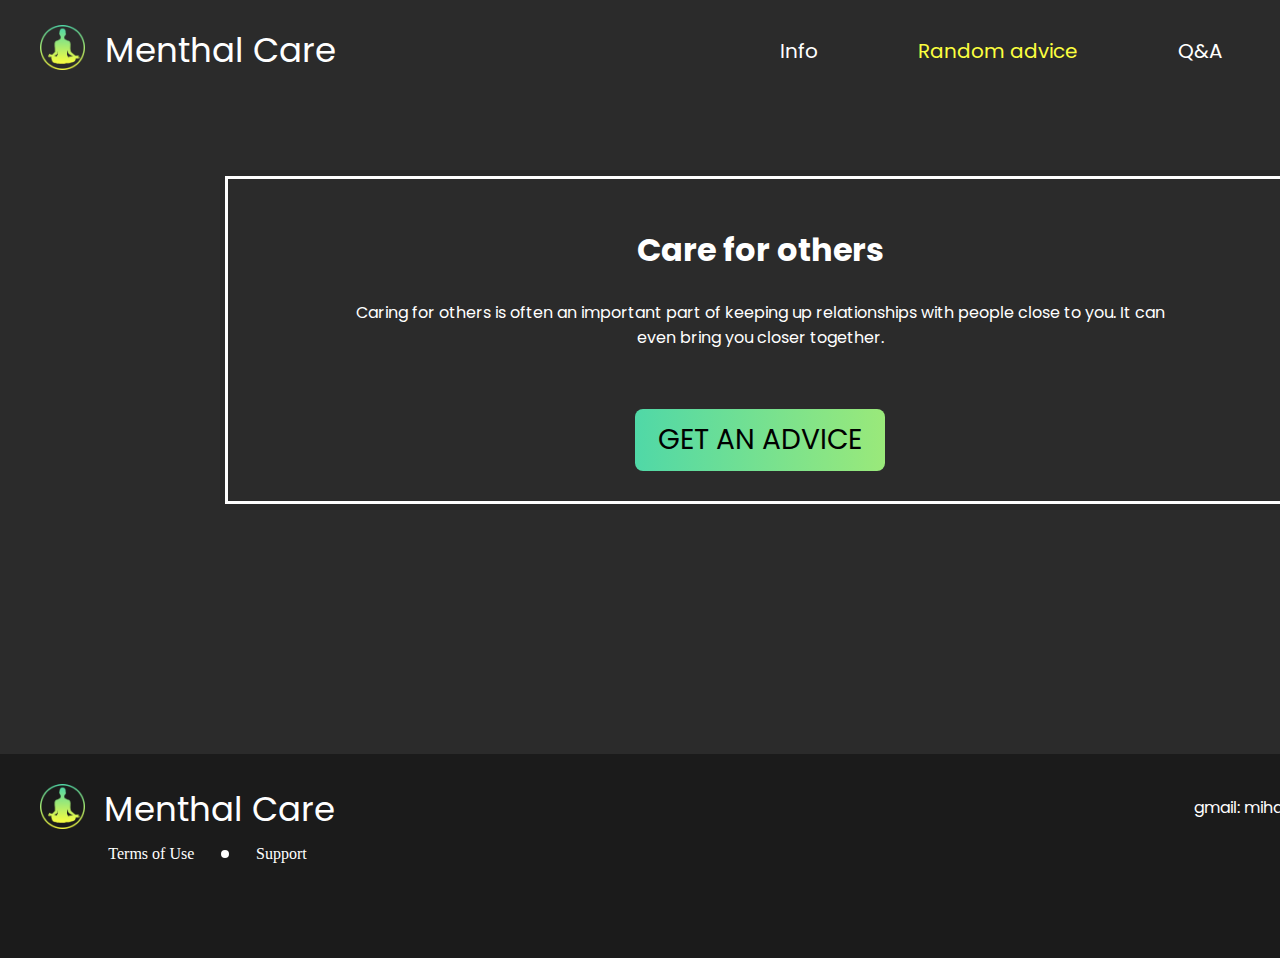
<file: public/random-advice.html>
<!DOCTYPE html>
<html lang="en">
<head>
    <link rel="shortcut icon" href="assets/images/favicon-32x32.png">
    <link rel="preconnect" href="https://fonts.googleapis.com">
    <link rel="preconnect" href="https://fonts.gstatic.com" crossorigin>
    <link href="https://fonts.googleapis.com/css2?family=Bai+Jamjuree:wght@200&family=Nunito:wght@300&family=Poppins:wght@200&display=swap" rel="stylesheet">
    <link rel="stylesheet" href="assets/css/style.css">
    <meta charset="UTF-8">
    <meta http-equiv="X-UA-Compatible" content="IE=edge">
    <meta name="viewport" content="width=device-width, initial-scale=1.0">
    <title>Menthal Care</title>
</head>
<body>
    <header id="main_h">
        <a href="index.html" class="headerTitle">
            <figure>
                <img src="assets/images/Logo.png" alt="img">
                <figcaption>Menthal Care</figcaption>
            </figure>
        </a>
        <nav>
            <a href="info.html">Info</a>
            <a href="random-advice.html" id="selected_page">Random advice</a>
            <a href="QA.html">Q&A</a>
            <a href="AboutUs.html">About Us</a>
        </nav>
    </header>
    <div id="randomSection">
        <div class="text-box" id="content0">
            <h2>AAAAAA</h2>
            <p>AAAAAA</p>
        </div>
        <div class="text-box" id="content1">
            <h2>Do something you are good at</h2>
            <p>Enjoying yourself can help beat stress. Doing an activity you enjoy probably means you’re good at it, and achieving something boosts your self-esteem</p>
        </div>
        <div class="text-box" id="content2">
            <h2>Accept who you are</h2>
            <p>We’re all different. It’s much healthier to accept that you’re unique than to wish you were more like someone else. Feeling good about yourself boosts your confidence to learn new skills, visit new places and make new friends. Good self-esteem helps you cope when life takes a difficult turn.</p>
        </div>
        <div class="text-box" id="content3">
            <h2>Care for others</h2>
            <p>Caring for others is often an important part of keeping up relationships with people close to you. It can even bring you closer together.</p>
        </div>
        <div class="text-box" id="content4">
            <h2>Drink sensibly</h2>
            <p>We often drink alcohol to change our mood. Some people drink to deal with fear or loneliness, but the effect is only temporary. When the drink wears off, you feel worse because of the way the alcohol has affected your brain and the rest of your body. Drinking is not a good way to manage difficult feelings.</p>
        </div>
        <div class="text-box" id="content5">
            <h2>Keep in touch</h2>
            <p>There’s nothing better than catching up with someone face to face, but that’s not always possible. You can also give them a call, drop them a note, or chat to them online instead. Keep the lines of communication open: it’s good for you!</p>
        </div>
        <div class="text-box" id="content6">
            <h2>Ask for help</h2>
            <p>None of us are superhuman. We all sometimes get tired or overwhelmed by how we feel or when things don’t go to plan. If things are getting too much for you and you feel you can’t cope, ask for help. Your family or friends may be able to offer practical help or a listening ear. Local services are there to help you.</p>
        </div>
        <div class="text-box" id="content7">
            <h2>Talk about your feelings</h2>
            <p>Talking about your feelings can help you stay in good mental health and deal with times when you feel troubled.</p>
        </div>
        <div class="text-box" id="content8">
            <h2>Keep active</h2>
            <p>Regular exercise can boost your self-esteem and can help you concentrate, sleep, and feel better. Exercise keeps the brain and your other vital organs healthy, and is also a significant benefit towards improving your mental health.</p>
        </div>
        <div class="text-box" id="content9">
            <h2>Eat well</h2>
            <p>Your brain needs a mix of nutrients in order to stay healthy and function well, just like the other organs in your body. A diet that’s good for your physical health is also good for your mental health.</p>
        </div>
        <div class="text-box" id="content10">
            <h2>Take a break</h2>
            <p>A change of scene or a change of pace is good for your mental health. It could be a five-minute pause from cleaning your kitchen, a half-hour lunch break at work, or a weekend exploring somewhere new. A few minutes can be enough to de-stress you. Give yourself some ‘me time’.</p>
        </div>
        <a href="" id="randomButton">Get an advice</a>
    </div>
    <footer>
        <div class="innerFooter1">
            <a href="index.html" id="footerTitle">
                <figure>
                    <img src="assets/images/Logo.png" alt="img">
                    <figcaption>Menthal Care</figcaption>
                </figure>
            </a>
            <div id="underFooterTitle">
                <a href="#">Terms of Use</a>
                <div id="dot"></div>
                <a href="#">Support</a>
            </div>
        </div>
        <div class="innerFooter2">
            <p>gmail: mihaismoleac2002@gmail.com</p>
            <p>tel: 067584839</p>
            <div id="socialMedia">
                <a href="https://www.instagram.com/me_hi21/"><img src="assets/images/insta.png" alt="insta"></a>
                <a href="https://www.facebook.com/mihai.smoleac.3/"><img src="assets/images/facebook.png" alt="facebook"></a>
                <a href="https://vk.com/m.smoleac"><img src="assets/images/vk.png" alt="vk"></a>
            </div>
        </div>
    </footer>
    <script src="assets/js/randomAdvice.js"></script>
</body>
</html>
</file>
<file: assets/css/style.css>
body{
    background-color: #2B2B2B;
    width: 1520px;
    margin:0%;
    overflow-x: hidden;
}

a, div, h1, h2, h3, p{
    font-family: poppins;
}

a{
    text-decoration: none;
    text-align: center;
}

/*First page*/

header#main_h nav a#selected_page{
    color: #FBFF3F;
}

header#main_h{
    margin-top: 25px;
    margin-left: 40px;
    display:grid;
    grid-template-columns: repeat(2, 1fr);
}

header#main_h a figure{
   display: grid;
   grid-template-columns: 45px 280px;
   margin: 0%;
   width: 315px;
}

header#main_h a figure figcaption{
    font-size: 34px;
    font-weight: 400;
    width: 270px;
    color: white;
}

header#main_h a.headerTitle{
    width: 310px;
}

header#main_h a figure img{
    width: 45px;
    height: 45px;
}

header#main_h nav{
    display: grid;
    grid-template-columns: repeat(4, auto);
    align-items: center;
    justify-content: start;
    column-gap: 100px;
}

header#main_h nav a{
    font-size: 20px;
    font-weight: 400;
    color: white;
}

header#main_h nav a:hover{ 
     color: #FBFF3F;
}

section#main_s{
    margin-top: 180px;
    display: grid;
    grid-template-columns: 1fr 1fr;
}

section#main_s img{
    width: 500px;
    height: 400px; 
    margin-left: 70px;
}

section#main_s div{
    display: grid;
    grid-template-rows: 90px 250px; 
    margin-left: 15px;
}

section#main_s div h1{
    font-size: 54px;
    font-weight: 400;
    margin: 0px;
    color: white;
}

section#main_s div h3{
    margin: 0%;
    color: white;
    font-size: 30px;
    font-style: normal;
    font-weight: normal;
}

section#main_s div a{
    margin-left: 3px;
    color: #ffffff;
    font-size: 32px;
    background-color: #50D8A7;
    width: 270px;
    padding-top: 10px;
    padding-bottom: 10px;
    height: auto;
    border-radius: 8px;
}

section#main_s div a:hover{
    color: black;
    border: 1px;
    background-color: #FBFF3F;
}

body img#crug1{
    position: absolute;
    transform: translate(1167px, -257px);
}

/*Second page*/

body div#features_buttons{
    display: grid;
    grid-template-columns: repeat(3, 1fr);
    grid-template-rows: auto auto;
    place-items: center;  
    margin-bottom: 280px;
}

body div#features_buttons h2#head_txt{
    grid-column-start: 1;
    grid-column-end: 4;
    margin-top: 35px;
    margin-left: 100px;
    font-size: 44px;
    font-weight: 400;
    color: white;
    justify-self: start;
}

body div#features_buttons a figure{
    background-color: #1B1B1B;
    display: grid;
    grid-template-rows: 1fr 1fr;
    width: 300px;
    height: 300px;
    margin: 0%;
    border:1px;
    border-radius: 0px;
    place-items: center;
    cursor: pointer;
    transition: background-color .3s;
    transition: border-radius .7s;
}

body div#features_buttons a figure:hover{
    background-color: white;
    display: grid;
    grid-template-rows: 1fr 1fr;
    width: 300px;
    height: 300px;
    border-radius: 25%;
    place-items: center;
    cursor: pointer;
}

body div#features_buttons a figure img{
    width: 150px;
    height: 150px;
    margin-top: 30px;
}

body div#features_buttons a figure:hover img{
    filter: invert(100%);
}

body div#features_buttons a figure figcaption{
    font-size: 30px;
    font-weight: 700;
    color: white;
}

body div#features_buttons a figure:hover figcaption{
    color: #2B2B2B;
}

/*Section "what is meditation"*/

body section#section_definition{
    background-color: #50D8A7;
    width: 100%;
}

body section#section_definition div{
    display: grid;
    grid-template-columns: 1fr 1fr;
    grid-template-rows: 1fr 2fr 1fr;
}

body section#section_definition div h2{
    grid-column-start: 1;
    grid-column-end: 3;
    margin-top: 35px;
    margin-left: 100px;
    font-size: 44px;
    font-weight: 400;
    color: white;
    justify-self: start;
}

body section#section_definition div p{
    margin-left: 100px;
    font-size: 24px;
    font-weight: 400;
    color: white;
    justify-self: start;
    margin-top: 0%;
}

body section#section_definition div img{
    width: 600px;
    height: 400px;
    place-self: center;
}

body section#section_definition div a{
    color: black;
    background-color: #FBFF3F;
    width: 250px;
    height: 55px;
    margin-left: 100px;
    font-size: 32px;
    border-radius: 8px;
    transition: all .4s;
}

body section#section_definition div a:hover{
    color: white;
    background-color: #1B1B1B;
}

/*Section methods of meditation*/

body section#section_methods{
    background-color: #FBFF3F;
}

body section#section_methods div{
    display: grid;
    grid-template-columns: 1fr 1fr;
    grid-template-rows: 1fr repeat(3, 2fr) 1fr;
    row-gap: 55px;
}

body section#section_methods h2{
    grid-column-start: 1;
    grid-column-end: 3;
    margin-top: 35px;
    margin-left: 100px;
    font-size: 44px;
    font-weight: 400;
    color: black;
    justify-self: start;
}

body section#section_methods p{
    font-size: 24px;
    font-weight: 400;
    color: black;
    justify-self: start;
    margin-top: 0%;
}

body section#section_methods p.container-right{
    font-size: 24px;
    font-weight: 400;
    color: black;
    justify-self: start;
    margin-top: 0%;
    margin-right: 100px ;
}

body section#section_methods p.container-left{
    font-size: 24px;
    font-weight: 400;
    color: black;
    justify-self: start;
    margin-top: 0%;
    margin-left: 100px ;
}

body section#section_methods div img.sec2_img{
    width: 500px;
    height: 280px;
    place-self: center;
}

body section#section_methods div a{
    grid-column-start: 1;
    grid-column-end: 3;
    place-self: center;
    color: black;
    background-color: #50D8A7;
    width: 250px;
    height: 55px;
    font-size: 32px;
    border-radius: 8px;
    transition: all .4s;
}

body section#section_methods div a:hover{
    color: white;
    background-color: #1B1B1B;
}

/*section benefits*/
body section#section_benefits{
    width: 100%;
    background-color: #ffffff;
}

body section#section_benefits div{
    display: grid;
    grid-template-columns: 1fr 1fr 1fr 1fr;
    grid-template-rows: 150px 1fr 125px;
    row-gap: 55px;
}

body section#section_benefits h2{
    grid-column-start: 1;
    grid-column-end: 5;
    margin-top: 35px;
    margin-left: 100px;
    font-size: 44px;
    font-weight: 400;
    color: black;
    justify-self: start;
}

body section#section_benefits div figure{
    display: grid;
    grid-template-rows: 1fr 160px;
    row-gap: 29px;
}

body section#section_benefits div figure img{
    width : 250px;
    height: 170px;
    place-self: center;
}

body section#section_benefits div figure figcaption{
    text-align: center;
    font-size: 30px;
    font-weight: 700;
    color: black;
}

body section#section_benefits div a{
    grid-column-start: 1;
    grid-column-end: 5;
    justify-self: end;   
    margin-right: 100px;
    color: white;
    background-color: #1B1B1B;
    width: 250px;
    height: 55px;
    font-size: 32px;
    border-radius: 8px;
    transition: all .4s;
}

body section#section_benefits div a:hover{
    color: black;
    background-color: #50D8A7;
}

footer{
    width: 100%;
    background-color: #2B2B2B;
}

/*Q&A page*/

section#questionSearch{
    margin-top: 30px;
    margin-left: 40px;
    display: grid;
    grid-template-columns: 720px 1fr;
}

section#questionSearch input{
    height: 35px;
    border-radius: 10px;
    background-color: #1B1B1B;
    color:white;
    font-size: 20px;
    border-color: transparent;
    margin-left: 60px;
}

section#questionSearch a#yourQuestion{
    justify-self: flex-end;
    width: 250px;
    height: 45px;
    font-size: 26px;
    color: black;
    background-color: #50D8A7;
    border-radius: 8px;
    margin-right: 30px;
    transition: all, .1s;
}

section#questionSearch a#yourQuestion:hover{
    background-color: #1B1B1B;
    color: white;
}

[type="text"] {
    padding: 4px;
    -webkit-box-shadow: 0 0 3px 2px #1B1B1B;
    -moz-box-shadow: 0 0 3px 2px #1B1B1B;
    box-shadow: 0 0 3px 2px #1B1B1B;
    border: 1px solid gray; 
    transition: all .3s;
}
[type="text"]:focus {
    outline: none; 
    border: 2px solid;
    -webkit-box-shadow: 0 0 3px 2px #50D8A7;
    box-shadow: 0 0 3px 2px #50D8A7;
    border-color: #50D8A7;
}

#popularQuestions{
    display: grid;
    grid-template-rows: repeat(6, auto);
}

#popularQuestionTitle{
    margin-top: 35px;
    font-size: 44px;
    font-weight: 400;
    color: white;
    justify-self: start;
}

#popularQuestions{
    font-size: 24px;
    margin-left: 100px;
    margin-right: 30px;
    margin-bottom: 40px;
}

#popularQuestions p{
    margin-left: 15px;
}

.darkQuestion{
    background-color: #1B1B1B;
    cursor: pointer;
    position: relative;
    color: white;
    transition: all .3s;
}

.darkQuestion:hover{
    font-size: 26px;
}

.colorfulQuestion{
    background: linear-gradient(#50D8A7, #FBFF3F) ;
    cursor: pointer;
    position: relative;
    transition: all .3s;
}

.colorfulQuestion:hover{
    font-size: 26px;
}

/*Random advice page*/
#randomSection{
    display: grid;
    margin: auto;
    margin-bottom: 250px;
    margin-top: 100px;
    width: 70%;
    place-items: center;
    border: 3px solid white;
}

.text-box{
    margin-top: 20px;
    margin-bottom: 20px;
    width: 80%;
    height: 170px;
    color: white;
    text-align: center;
}

.text-box h2{
    font-size: 32px;
}

#randomButton{
    background: linear-gradient(to right,#50D8A7,#9AE97A, #FBFF3F);
    background-size: 200%;
    color: black;
    width: 250px;
    padding-top: 10px;
    padding-bottom: 10px;
    font-size: 28px;
    border-radius: 8px;
    margin-bottom: 30px;
    margin-top: 20px;
    text-transform: uppercase;
    transition: .5s;
}

#randomButton:hover{
    background-position-x: 100%;
}

/*Footer*/
footer{
    display: grid;
    grid-template-columns: 330px 1fr;
    background-color: #1B1B1B;
    padding-bottom: 20px;
}

.innerFooter1{
    margin-left: 40px;
    margin-top: 30px;
}

.innerFooter1 a figure{
   display: grid;
   grid-template-columns: 45px 280px;
   margin: 0%;
   width: 320px;
   margin-bottom: 10px;
}

.innerFooter1 a figure figcaption{
    font-size: 34px;
    font-weight: 400;
    width: 250px;
    color: white;
    text-align: end;
}

.innerFooter1 a figure img{
    width: 45px;
    height: 45px;
}

#underFooterTitle{
    display: grid;
    grid-template-columns: auto 15px auto;
    margin-left: 45px;
}

#underFooterTitle a{
    color: white;
    font-family: Times;
    font-weight: 50;
}

#dot{
    height: 8px;
    width: 8px;
    background-color: white;
    border-radius: 50%;
    place-self: center;
}

.innerFooter2{
    color: white;
    display: grid;
    grid-template-rows: auto auto 45px;
    justify-items: end;
    margin-right: 30px;
    margin-top: 25px;
}

#socialMedia{
    display: grid;
    grid-template-columns: repeat(3, auto);
    column-gap: 15px;
}

#socialMedia a img{
    width: 45px;
    height: auto;
}

/*About us page*/
#AboutUsSection{
    display: grid;
    grid-template-columns: repeat(3, 1fr);
    grid-template-rows: repeat(3, 142px);
    margin-top: 50px;
    margin-left: 30px;
    margin-right: 30px;
    font-size: 40px;
    color: white;
    place-items: center;
    margin-bottom: 205px;
}

.aboutTxt{
    width: fit-content;
    position: relative;
    animation-name: Element;
    animation-duration: 2s; 
}

#firstElementGoal{
    grid-column-start: 1;
    grid-column-end: 2;
    grid-row-start: 1;
    grid-row-end: 2;
    
}

@keyframes Element{
    0%{font-size: 1px;}
    100%{font-size: 40px;}
}

#secondElementGoal{
    grid-column-start: 2;
    grid-column-end: 3;
    grid-row-start: 2;
    grid-row-end: 3;
    color: #50D8A7;
    animation-name: Element2;
    animation-duration: 4s;
}

@keyframes Element2{
    from{
        color: white;
        font-size: 1px;
    }
    to{
        color: #50D8A7;
        font-size: 40px;
    }
}

#thirdElementGoal{
    grid-column-start: 3;
    grid-column-end: 4;
    grid-row-start: 3;
    grid-row-end: 4;
    color: #FBFF3F;
    animation-name: Element3;
    animation-duration: 6s;
}

@keyframes Element3{
    from{
        color: white;
        font-size: 1px;
    }
    to{
        color: #FBFF3F;
        font-size: 40px;
    }
}

#whyUs{
    background-image: url("../images/background-img.png");
    background-size: 100%;
    background-repeat: no-repeat;
    width: 100%;
    padding-bottom: 200px;
}

#gridAboutUs{
    display: grid;
    grid-template-rows: repeat(3, auto);
    grid-template-columns: repeat(2, 1fr);
    margin-left: 30px;
    margin-right: 30px;
    margin-top: 40px;
    row-gap: 30px;
}

#line{
    height: 3px;
    background-color: white;
    grid-column-start: 1;
    grid-column-end: 3;
    grid-row-start: 2;
    grid-row-end: 3;
}

#whyListZone{
    background-color: rgba(27, 27, 27, 0.7);
    border: 3px solid white;
    color: white;
    width: fit-content;
    height: fit-content;
    padding-right: 30px;
    margin-left: 100px;
    font-size: 28px;
    grid-column-start: 1;
    grid-column-end: 2;
    grid-row-start: 3;
    grid-row-end: 4;
    justify-self: start;
    align-self: center;
}

#gridAboutUs h2{
    margin-left: 100px;
    margin-top: 50px;
    font-size: 44px;
    font-weight: 400;
    color: white;
}

#gridAboutUs img{
    grid-column-start: 2;
    grid-column-end: 3;
    grid-row-start: 3;
    grid-row-end: 4;
    width: 500px;
    height: auto;
    place-self: center;
}

.mt50{
    margin-top: 50px;
}
</file>
<file: public/assets/css/style.css>
body{
    background-color: #2B2B2B;
    width: 1520px;
    margin:0%;
    overflow-x: hidden;
}

a, div, h1, h2, h3, p{
    font-family: poppins;
}

a{
    text-decoration: none;
    text-align: center;
}

/*First page*/

header#main_h nav a#selected_page{
    color: #FBFF3F;
}

header#main_h{
    margin-top: 25px;
    margin-left: 40px;
    display:grid;
    grid-template-columns: repeat(2, 1fr);
}

header#main_h a figure{
   display: grid;
   grid-template-columns: 45px 280px;
   margin: 0%;
   width: 315px;
}

header#main_h a figure figcaption{
    font-size: 34px;
    font-weight: 400;
    width: 270px;
    color: white;
}

header#main_h a.headerTitle{
    width: 310px;
}

header#main_h a figure img{
    width: 45px;
    height: 45px;
}

header#main_h nav{
    display: grid;
    grid-template-columns: repeat(4, auto);
    align-items: center;
    justify-content: start;
    column-gap: 100px;
}

header#main_h nav a{
    font-size: 20px;
    font-weight: 400;
    color: white;
}

header#main_h nav a:hover{ 
     color: #FBFF3F;
}

section#main_s{
    margin-top: 180px;
    display: grid;
    grid-template-columns: 1fr 1fr;
}

section#main_s img{
    width: 500px;
    height: 400px; 
    margin-left: 70px;
}

section#main_s div{
    display: grid;
    grid-template-rows: 90px 250px; 
    margin-left: 15px;
}

section#main_s div h1{
    font-size: 54px;
    font-weight: 400;
    margin: 0px;
    color: white;
}

section#main_s div h3{
    margin: 0%;
    color: white;
    font-size: 30px;
    font-style: normal;
    font-weight: normal;
}

section#main_s div a{
    margin-left: 3px;
    color: #ffffff;
    font-size: 32px;
    background-color: #50D8A7;
    width: 270px;
    padding-top: 10px;
    padding-bottom: 10px;
    height: auto;
    border-radius: 8px;
}

section#main_s div a:hover{
    color: black;
    border: 1px;
    background-color: #FBFF3F;
}

body img#crug1{
    position: absolute;
    transform: translate(1167px, -257px);
}

/*Second page*/

body div#features_buttons{
    display: grid;
    grid-template-columns: repeat(3, 1fr);
    grid-template-rows: auto auto;
    place-items: center;  
    margin-bottom: 280px;
}

body div#features_buttons h2#head_txt{
    grid-column-start: 1;
    grid-column-end: 4;
    margin-top: 35px;
    margin-left: 100px;
    font-size: 44px;
    font-weight: 400;
    color: white;
    justify-self: start;
}

body div#features_buttons a figure{
    background-color: #1B1B1B;
    display: grid;
    grid-template-rows: 1fr 1fr;
    width: 300px;
    height: 300px;
    margin: 0%;
    border:1px;
    border-radius: 0px;
    place-items: center;
    cursor: pointer;
    transition: background-color .3s;
    transition: border-radius .7s;
}

body div#features_buttons a figure:hover{
    background-color: white;
    display: grid;
    grid-template-rows: 1fr 1fr;
    width: 300px;
    height: 300px;
    border-radius: 25%;
    place-items: center;
    cursor: pointer;
}

body div#features_buttons a figure img{
    width: 150px;
    height: 150px;
    margin-top: 30px;
}

body div#features_buttons a figure:hover img{
    filter: invert(100%);
}

body div#features_buttons a figure figcaption{
    font-size: 30px;
    font-weight: 700;
    color: white;
}

body div#features_buttons a figure:hover figcaption{
    color: #2B2B2B;
}

/*Section "what is meditation"*/

body section#section_definition{
    background-color: #50D8A7;
    width: 100%;
}

body section#section_definition div{
    display: grid;
    grid-template-columns: 1fr 1fr;
    grid-template-rows: 1fr 2fr 1fr;
}

body section#section_definition div h2{
    grid-column-start: 1;
    grid-column-end: 3;
    margin-top: 35px;
    margin-left: 100px;
    font-size: 44px;
    font-weight: 400;
    color: white;
    justify-self: start;
}

body section#section_definition div p{
    margin-left: 100px;
    font-size: 24px;
    font-weight: 400;
    color: white;
    justify-self: start;
    margin-top: 0%;
}

body section#section_definition div img{
    width: 600px;
    height: 400px;
    place-self: center;
}

body section#section_definition div a{
    color: black;
    background-color: #FBFF3F;
    width: 250px;
    height: 55px;
    margin-left: 100px;
    font-size: 32px;
    border-radius: 8px;
    transition: all .4s;
}

body section#section_definition div a:hover{
    color: white;
    background-color: #1B1B1B;
}

/*Section methods of meditation*/

body section#section_methods{
    background-color: #FBFF3F;
}

body section#section_methods div{
    display: grid;
    grid-template-columns: 1fr 1fr;
    grid-template-rows: 1fr repeat(3, 2fr) 1fr;
    row-gap: 55px;
}

body section#section_methods h2{
    grid-column-start: 1;
    grid-column-end: 3;
    margin-top: 35px;
    margin-left: 100px;
    font-size: 44px;
    font-weight: 400;
    color: black;
    justify-self: start;
}

body section#section_methods p{
    font-size: 24px;
    font-weight: 400;
    color: black;
    justify-self: start;
    margin-top: 0%;
}

body section#section_methods p.container-right{
    font-size: 24px;
    font-weight: 400;
    color: black;
    justify-self: start;
    margin-top: 0%;
    margin-right: 100px ;
}

body section#section_methods p.container-left{
    font-size: 24px;
    font-weight: 400;
    color: black;
    justify-self: start;
    margin-top: 0%;
    margin-left: 100px ;
}

body section#section_methods div img.sec2_img{
    width: 500px;
    height: 280px;
    place-self: center;
}

body section#section_methods div a{
    grid-column-start: 1;
    grid-column-end: 3;
    place-self: center;
    color: black;
    background-color: #50D8A7;
    width: 250px;
    height: 55px;
    font-size: 32px;
    border-radius: 8px;
    transition: all .4s;
}

body section#section_methods div a:hover{
    color: white;
    background-color: #1B1B1B;
}

/*section benefits*/
body section#section_benefits{
    width: 100%;
    background-color: #ffffff;
}

body section#section_benefits div{
    display: grid;
    grid-template-columns: 1fr 1fr 1fr 1fr;
    grid-template-rows: 150px 1fr 125px;
    row-gap: 55px;
}

body section#section_benefits h2{
    grid-column-start: 1;
    grid-column-end: 5;
    margin-top: 35px;
    margin-left: 100px;
    font-size: 44px;
    font-weight: 400;
    color: black;
    justify-self: start;
}

body section#section_benefits div figure{
    display: grid;
    grid-template-rows: 1fr 160px;
    row-gap: 29px;
}

body section#section_benefits div figure img{
    width : 250px;
    height: 170px;
    place-self: center;
}

body section#section_benefits div figure figcaption{
    text-align: center;
    font-size: 30px;
    font-weight: 700;
    color: black;
}

body section#section_benefits div a{
    grid-column-start: 1;
    grid-column-end: 5;
    justify-self: end;   
    margin-right: 100px;
    color: white;
    background-color: #1B1B1B;
    width: 250px;
    height: 55px;
    font-size: 32px;
    border-radius: 8px;
    transition: all .4s;
}

body section#section_benefits div a:hover{
    color: black;
    background-color: #50D8A7;
}

footer{
    width: 100%;
    background-color: #2B2B2B;
}

/*Q&A page*/

section#questionSearch{
    margin-top: 30px;
    margin-left: 40px;
    display: grid;
    grid-template-columns: 720px 1fr;
}

section#questionSearch input{
    height: 35px;
    border-radius: 10px;
    background-color: #1B1B1B;
    color:white;
    font-size: 20px;
    border-color: transparent;
    margin-left: 60px;
}

section#questionSearch a#yourQuestion{
    justify-self: flex-end;
    width: 250px;
    height: 45px;
    font-size: 26px;
    color: black;
    background-color: #50D8A7;
    border-radius: 8px;
    margin-right: 30px;
    transition: all, .1s;
}

section#questionSearch a#yourQuestion:hover{
    background-color: #1B1B1B;
    color: white;
}

[type="text"] {
    padding: 4px;
    -webkit-box-shadow: 0 0 3px 2px #1B1B1B;
    -moz-box-shadow: 0 0 3px 2px #1B1B1B;
    box-shadow: 0 0 3px 2px #1B1B1B;
    border: 1px solid gray; 
    transition: all .3s;
}
[type="text"]:focus {
    outline: none; 
    border: 2px solid;
    -webkit-box-shadow: 0 0 3px 2px #50D8A7;
    box-shadow: 0 0 3px 2px #50D8A7;
    border-color: #50D8A7;
}

#popularQuestions{
    display: grid;
    grid-template-rows: repeat(6, auto);
}

#popularQuestionTitle{
    margin-top: 35px;
    font-size: 44px;
    font-weight: 400;
    color: white;
    justify-self: start;
}

#popularQuestions{
    font-size: 24px;
    margin-left: 100px;
    margin-right: 30px;
    margin-bottom: 40px;
}

#popularQuestions p{
    margin-left: 15px;
}

.darkQuestion{
    background-color: #1B1B1B;
    cursor: pointer;
    position: relative;
    color: white;
    transition: all .3s;
}

.darkQuestion:hover{
    font-size: 26px;
}

.colorfulQuestion{
    background: linear-gradient(#50D8A7, #FBFF3F) ;
    cursor: pointer;
    position: relative;
    transition: all .3s;
}

.colorfulQuestion:hover{
    font-size: 26px;
}

/*Random advice page*/
#randomSection{
    display: grid;
    margin: auto;
    margin-bottom: 250px;
    margin-top: 100px;
    width: 70%;
    place-items: center;
    border: 3px solid white;
}

.text-box{
    margin-top: 20px;
    margin-bottom: 20px;
    width: 80%;
    height: 170px;
    color: white;
    text-align: center;
}

.text-box h2{
    font-size: 32px;
}

#randomButton{
    background: linear-gradient(to right,#50D8A7,#9AE97A, #FBFF3F);
    background-size: 200%;
    color: black;
    width: 250px;
    padding-top: 10px;
    padding-bottom: 10px;
    font-size: 28px;
    border-radius: 8px;
    margin-bottom: 30px;
    margin-top: 20px;
    text-transform: uppercase;
    transition: .5s;
}

#randomButton:hover{
    background-position-x: 100%;
}

/*Footer*/
footer{
    display: grid;
    grid-template-columns: 330px 1fr;
    background-color: #1B1B1B;
    padding-bottom: 20px;
}

.innerFooter1{
    margin-left: 40px;
    margin-top: 30px;
}

.innerFooter1 a figure{
   display: grid;
   grid-template-columns: 45px 280px;
   margin: 0%;
   width: 320px;
   margin-bottom: 10px;
}

.innerFooter1 a figure figcaption{
    font-size: 34px;
    font-weight: 400;
    width: 250px;
    color: white;
    text-align: end;
}

.innerFooter1 a figure img{
    width: 45px;
    height: 45px;
}

#underFooterTitle{
    display: grid;
    grid-template-columns: auto 15px auto;
    margin-left: 45px;
}

#underFooterTitle a{
    color: white;
    font-family: Times;
    font-weight: 50;
}

#dot{
    height: 8px;
    width: 8px;
    background-color: white;
    border-radius: 50%;
    place-self: center;
}

.innerFooter2{
    color: white;
    display: grid;
    grid-template-rows: auto auto 45px;
    justify-items: end;
    margin-right: 30px;
    margin-top: 25px;
}

#socialMedia{
    display: grid;
    grid-template-columns: repeat(3, auto);
    column-gap: 15px;
}

#socialMedia a img{
    width: 45px;
    height: auto;
}

/*About us page*/
#AboutUsSection{
    display: grid;
    grid-template-columns: repeat(3, 1fr);
    grid-template-rows: repeat(3, 142px);
    margin-top: 50px;
    margin-left: 30px;
    margin-right: 30px;
    font-size: 40px;
    color: white;
    place-items: center;
    margin-bottom: 205px;
}

.aboutTxt{
    width: fit-content;
    position: relative;
    animation-name: Element;
    animation-duration: 2s; 
}

#firstElementGoal{
    grid-column-start: 1;
    grid-column-end: 2;
    grid-row-start: 1;
    grid-row-end: 2;
    
}

@keyframes Element{
    0%{font-size: 1px;}
    100%{font-size: 40px;}
}

#secondElementGoal{
    grid-column-start: 2;
    grid-column-end: 3;
    grid-row-start: 2;
    grid-row-end: 3;
    color: #50D8A7;
    animation-name: Element2;
    animation-duration: 4s;
}

@keyframes Element2{
    from{
        color: white;
        font-size: 1px;
    }
    to{
        color: #50D8A7;
        font-size: 40px;
    }
}

#thirdElementGoal{
    grid-column-start: 3;
    grid-column-end: 4;
    grid-row-start: 3;
    grid-row-end: 4;
    color: #FBFF3F;
    animation-name: Element3;
    animation-duration: 6s;
}

@keyframes Element3{
    from{
        color: white;
        font-size: 1px;
    }
    to{
        color: #FBFF3F;
        font-size: 40px;
    }
}

#whyUs{
    background-image: url("../images/background-img.png");
    background-size: 100%;
    background-repeat: no-repeat;
    width: 100%;
    padding-bottom: 200px;
}

#gridAboutUs{
    display: grid;
    grid-template-rows: repeat(3, auto);
    grid-template-columns: repeat(2, 1fr);
    margin-left: 30px;
    margin-right: 30px;
    margin-top: 40px;
    row-gap: 30px;
}

#line{
    height: 3px;
    background-color: white;
    grid-column-start: 1;
    grid-column-end: 3;
    grid-row-start: 2;
    grid-row-end: 3;
}

#whyListZone{
    background-color: rgba(27, 27, 27, 0.7);
    border: 3px solid white;
    color: white;
    width: fit-content;
    height: fit-content;
    padding-right: 30px;
    margin-left: 100px;
    font-size: 28px;
    grid-column-start: 1;
    grid-column-end: 2;
    grid-row-start: 3;
    grid-row-end: 4;
    justify-self: start;
    align-self: center;
}

#gridAboutUs h2{
    margin-left: 100px;
    margin-top: 50px;
    font-size: 44px;
    font-weight: 400;
    color: white;
}

#gridAboutUs img{
    grid-column-start: 2;
    grid-column-end: 3;
    grid-row-start: 3;
    grid-row-end: 4;
    width: 500px;
    height: auto;
    place-self: center;
}

.mt50{
    margin-top: 50px;
}
</file>
